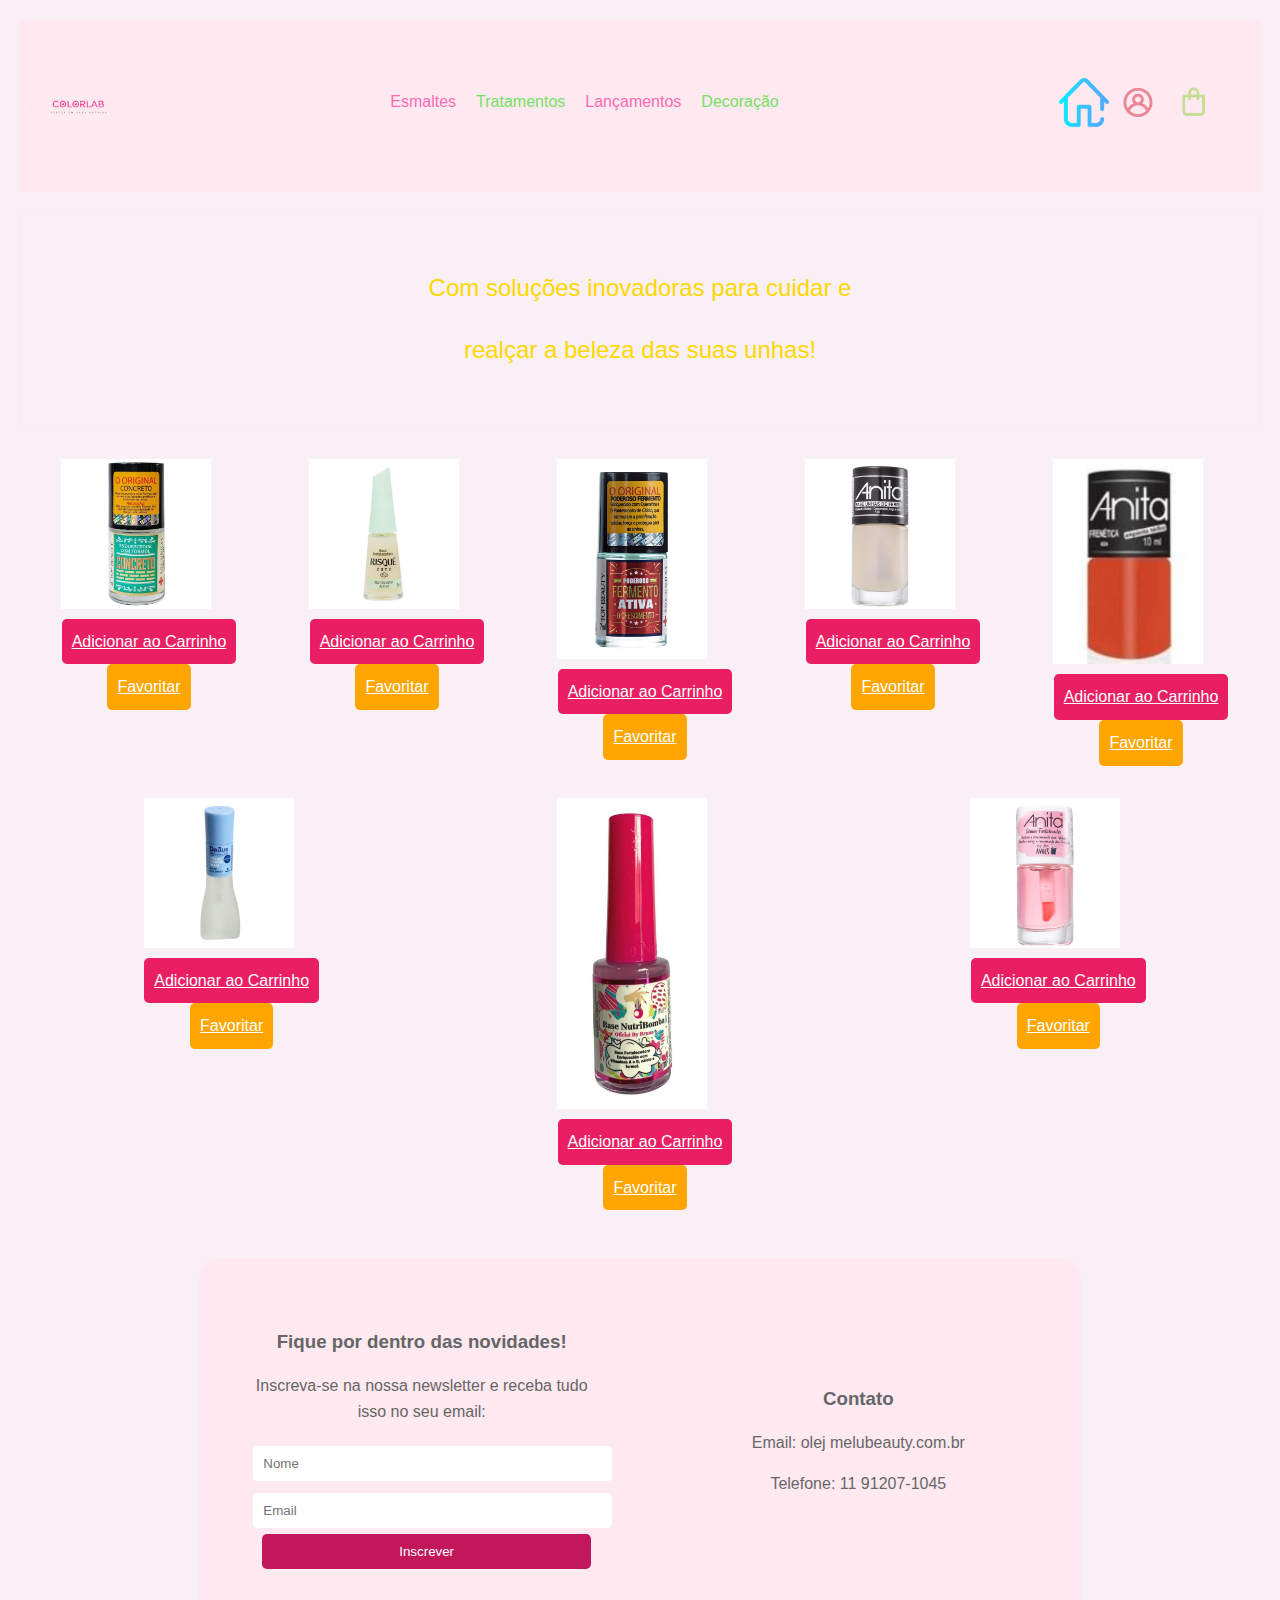
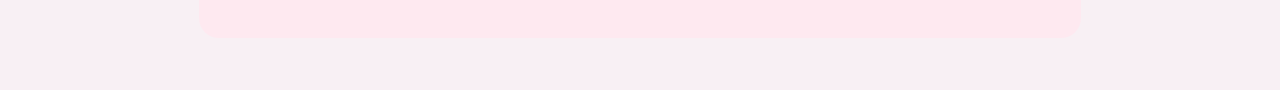
<file: Base.html>
<!DOCTYPE html>
<html lang="pt-BR">
<head>
    <meta charset="UTF-8">
    <meta name="viewport" content="width=device-width, initial-scale=1.0">
    <title>Site da Melu</title>
    <link rel="stylesheet" href="CSS/Style.css">
</head>
<body>

    <header>
        <img src="IMG/SPRINT_2__5_-removebg-preview.png" alt="Logo da Melu" class="logo">
        <nav>
            <ul>
                <li><a href="Esmaltes.html" class="pink">Esmaltes</a></li>
                <li><a href="Tratamentos.html" class="green">Tratamentos</a></li>
                <li><a href="#lançamentos" class="pink">Lançamentos</a></li>
                <li><a href="#decoracao" class="green">Decoração</a></li>
            </ul>
        </nav>
        <section class="icons">
            <a href="Index.html"><img src="IMG/home.png" alt="Página Principal" class="icon"></a>
            <a href="Index.html"><img src="IMG/Captura_de_tela_2024-10-23_104211-removebg-preview.png" alt="Página Principal" class="icon"></a>
            <a href="#cadastro"><img src="IMG/Captura_de_tela_2024-10-23_104217-removebg-preview.png" alt="Cadastro" class="icon"></a>
        </section>
    </header>

     <section class="slogan">
     <p class="frase">Com soluções inovadoras para cuidar e </p>
      <p class="frase"> realçar a beleza das suas unhas! </p>
    </section>

        <ul class="lançamentos-list">
            <li class="lançamento">
                <img src="IMG/Base/BaseFort01.jpg" alt="Lançamento 1" class="imagem-lancamento">
                <a href="Carrinho.html"class="botao adicionar">Adicionar ao Carrinho</button>
                <a href="Favoritar.html" class="botao favoritar">Favoritar</a>
            </li>
            <li class="lançamento">
                <img src="IMG/Base/BaseFort02.jpg" alt="Lançamento 2" class="imagem-lancamento">
                <a href="Carrinho.html"class="botao adicionar">Adicionar ao Carrinho</button>
                <a href="Favoritar.html" class="botao favoritar">Favoritar</a>
            </li>
            <li class="lançamento">
                <img src="IMG/Base/BaseFort03.jpg" alt="Lançamento 2" class="imagem-lancamento">
                <a href="Carrinho.html"class="botao adicionar">Adicionar ao Carrinho</button>
                <a href="Favoritar.html" class="botao favoritar">Favoritar</a>
            </li>
            <li class="lançamento">
                <img src="IMG/Base/BaseFort04.jpg" alt="Lançamento 2" class="imagem-lancamento">
                <a href="Carrinho.html"class="botao adicionar">Adicionar ao Carrinho</button>
                <a href="Favoritar.html" class="botao favoritar">Favoritar</a>
            </li>
            <li class="lançamento">
                <img src="IMG/Neon]/5.png" alt="Lançamento 2" class="imagem-lancamento">
                <a href="Carrinho.html"class="botao adicionar">Adicionar ao Carrinho</button>
                <a href="Favoritar.html" class="botao favoritar">Favoritar</a>
            </li>
            <li class="lançamento">
                <img src="IMG/Base/BaseFort06.jpg" alt="Lançamento 2" class="imagem-lancamento">
                <a href="Carrinho.html"class="botao adicionar">Adicionar ao Carrinho</button>
                <a href="Favoritar.html" class="botao favoritar">Favoritar</a>
            </li>
            <li class="lançamento">
                <img src="IMG/Base/BaseFort07.jpg" alt="Lançamento 2" class="imagem-lancamento">
                <a href="Carrinho.html"class="botao adicionar">Adicionar ao Carrinho</button>
                <a href="Favoritar.html" class="botao favoritar">Favoritar</a>
            </li>
            <li class="lançamento">
                <img src="IMG/Base/BaseFort08.jpg" alt="Lançamento 2" class="imagem-lancamento">
                <a href="Carrinho.html"class="botao adicionar">Adicionar ao Carrinho</button>
                <a href="Favoritar.html" class="botao favoritar">Favoritar</a>
            </li>
    </section>

           <footer class="footer">
            <section class="newsletter">
                <h3>Fique por dentro das novidades!</h3>
                <p>Inscreva-se na nossa newsletter e receba tudo isso no seu email:</p>
                <article class="input-group">
                    <input type="text" placeholder="Nome" required>
                    <input type="email" placeholder="Email" required>
                    <button type="submit" class="botao">Inscrever</button>
                </article>
            </section>
        
            <section class="contato">
                <h3>Contato</h3>
                <p>Email: olej melubeauty.com.br</p>
                <p>Telefone: 11 91207-1045</p>
            </section>
        </footer>
</file>
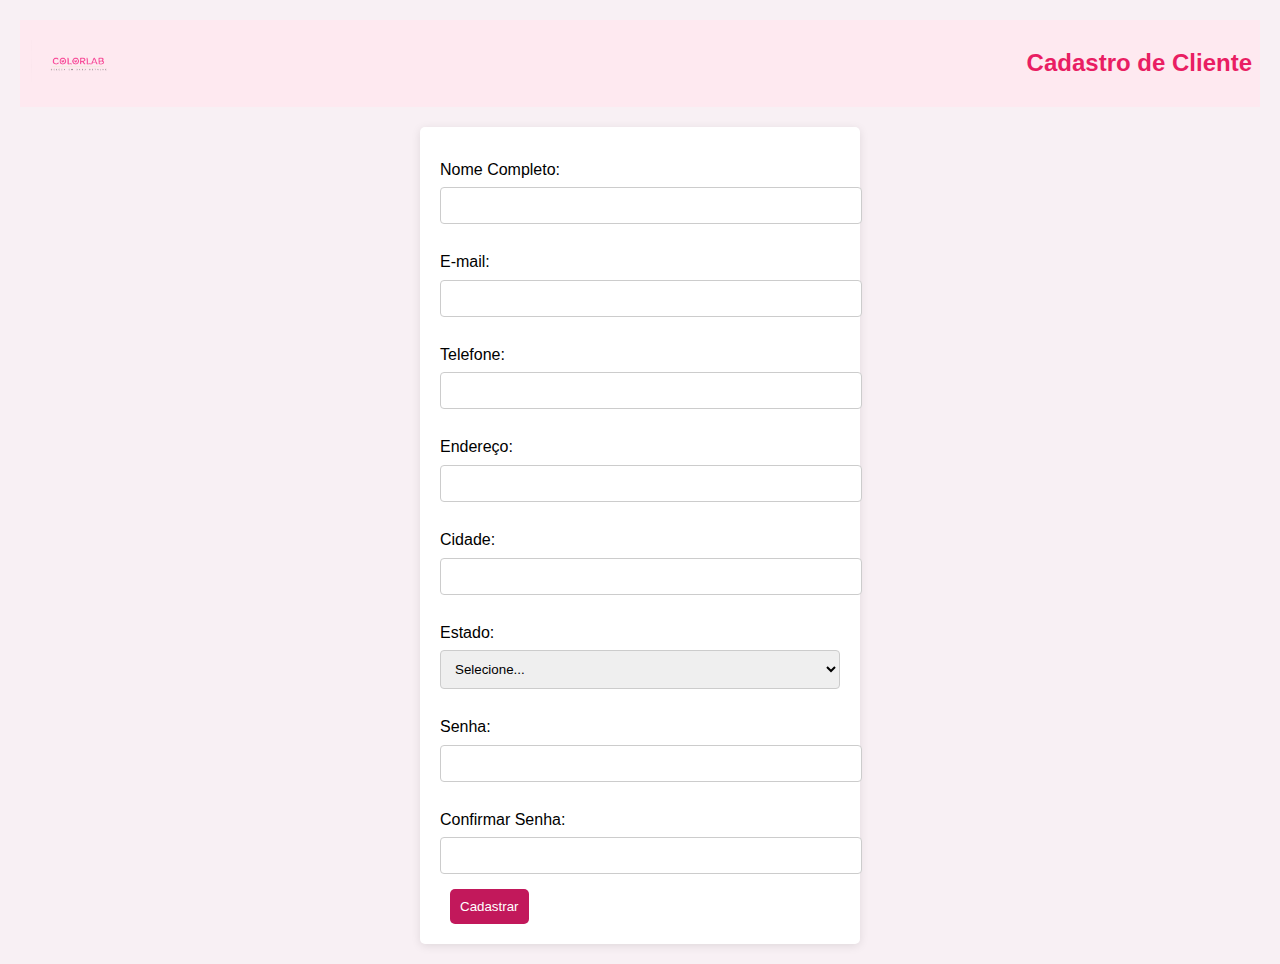
<file: Cadastro.html>
<!DOCTYPE html>
<html lang="pt-BR">
<head>
    <meta charset="UTF-8">
    <meta name="viewport" content="width=device-width, initial-scale=1.0">
    <title>Cadastro de Cliente - Loja de Esmaltes</title>
    <link rel="stylesheet" href="CSS/Style.css">
</head>
<body>

    <header>
        <img src="IMG/SPRINT_2__5_-removebg-preview.png" alt="Logo da Melu" class="logo">
        <h1>Cadastro de Cliente</h1>
    </header>

    <main>
        <form class="cadastro-form" action="Index.html" method="POST">
    <label for="nome">Nome Completo:</label>
    <input type="text" id="nome" name="nome" required>

    <label for="email">E-mail:</label>
    <input type="email" id="email" name="email" required>

    <label for="telefone">Telefone:</label>
    <input type="tel" id="telefone" name="telefone" required>

    <label for="endereco">Endereço:</label>
    <input type="text" id="endereco" name="endereco" required>

    <label for="cidade">Cidade:</label>
    <input type="text" id="cidade" name="cidade" required>

    <label for="estado">Estado:</label>
    <select id="estado" name="estado" required>
        <option value="">Selecione...</option>
        <option value="SP">São Paulo</option>
        <option value="RJ">Rio de Janeiro</option>
        <option value="MG">Minas Gerais</option>
        <option value="RS">Rio Grande do Sul</option>
        <!-- Adicione outros estados conforme necessário -->
    </select>

    <label for="senha">Senha:</label>
    <input type="password" id="senha" name="senha" required>

    <label for="confirmar-senha">Confirmar Senha:</label>
    <input type="password" id="confirmar-senha" name="confirmar-senha" required>

    <button type="submit" class="botao">Cadastrar</button>
</form>
</file>
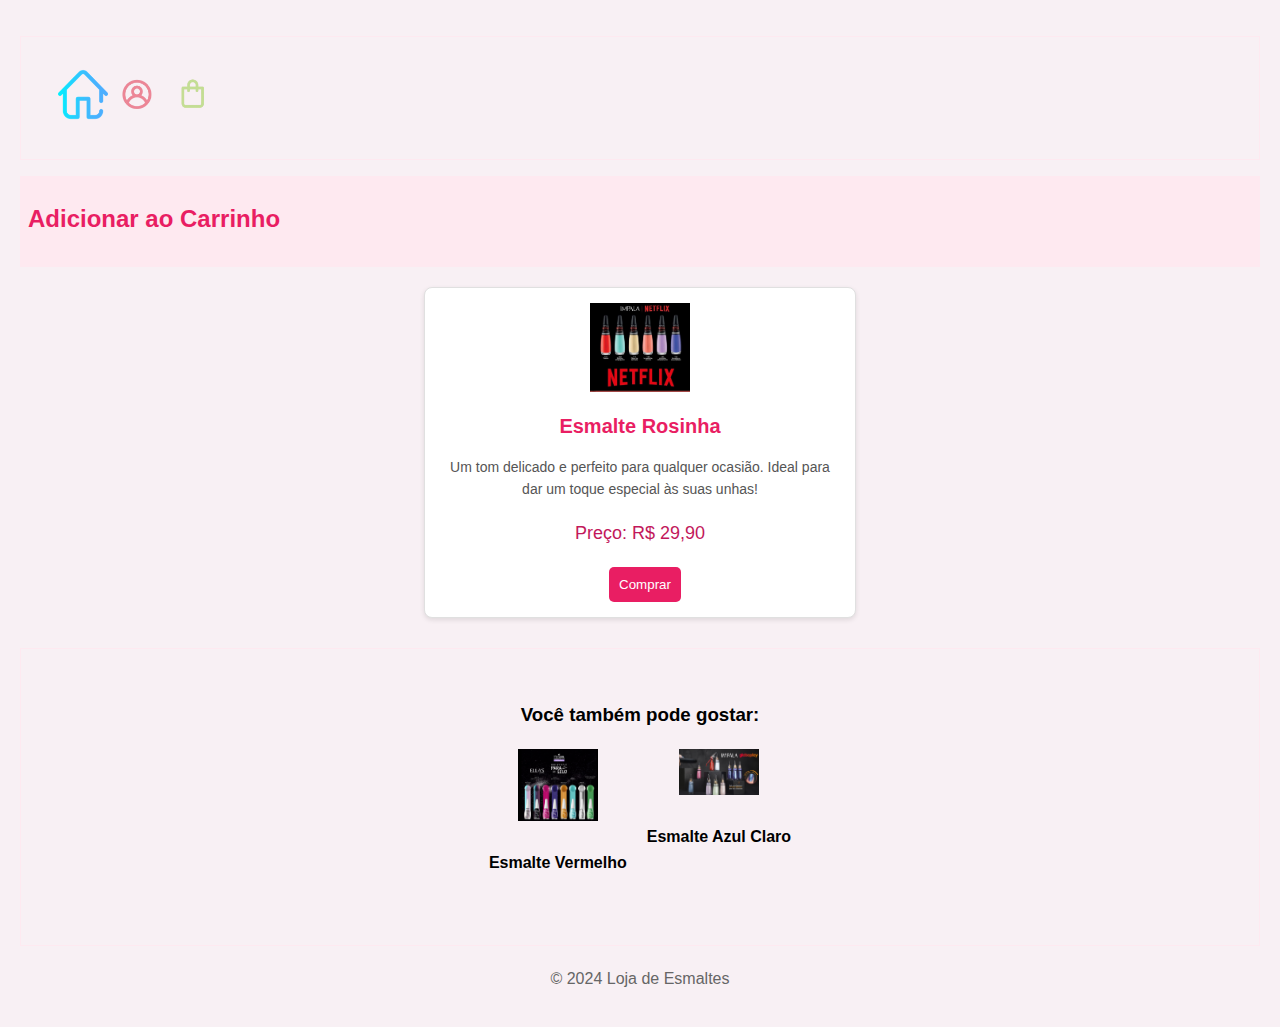
<file: Carrinho.html>
<!DOCTYPE html>
<html lang="pt-BR">
<head>
    <meta charset="UTF-8">
    <meta name="viewport" content="width=device-width, initial-scale=1.0">
    <title>Adicionar ao Carrinho - Loja de Esmaltes</title>
    <link rel="stylesheet" href="CSS/Style.css">
</head>
<body>
    <section class="icons">
        <a href="Index.html"><img src="IMG/home.png" alt="Página Principal" class="icon"></a>
        <a href="Index.html"><img src="IMG/Captura_de_tela_2024-10-23_104211-removebg-preview.png" alt="Página Principal" class="icon"></a>
        <a href="#cadastro"><img src="IMG/Captura_de_tela_2024-10-23_104217-removebg-preview.png" alt="Cadastro" class="icon"></a>
    </section>

    <header>
        <h1 class="titulo">Adicionar ao Carrinho</h1>
    </header>

    <main>
        <section class="produto">
            <img src="IMG/lançamento/1.png" alt="Esmalte" class="imagem-produto">
            <h2 class="nome-produto">Esmalte Rosinha</h2>
            <p class="descricao">Um tom delicado e perfeito para qualquer ocasião. Ideal para dar um toque especial às suas unhas!</p>
            <p class="preco">Preço: R$ 29,90</p>
            <button class="botao adicionar">Comprar</button>
        </section>

        <section class="sugestoes">
            <h3>Você também pode gostar:</h3>
            <ul class="lista-sugestoes">
                <li class="sugestao">
                    <img src="IMG/lançamento/2.png" alt="Esmalte Favorito" class="imagem-sugestao">
                    <h4>Esmalte Vermelho</h4>
                </li>
                <li class="sugestao">
                    <img src="IMG/lançamento/3.png" alt="Esmalte Favorito" class="imagem-sugestao">
                    <h4>Esmalte Azul Claro</h4>
                </li>
            </ul>
        </section>
    </main>

    <footer>
        <p>&copy; 2024 Loja de Esmaltes</p>
    </footer>

</body>
</html>
</file>
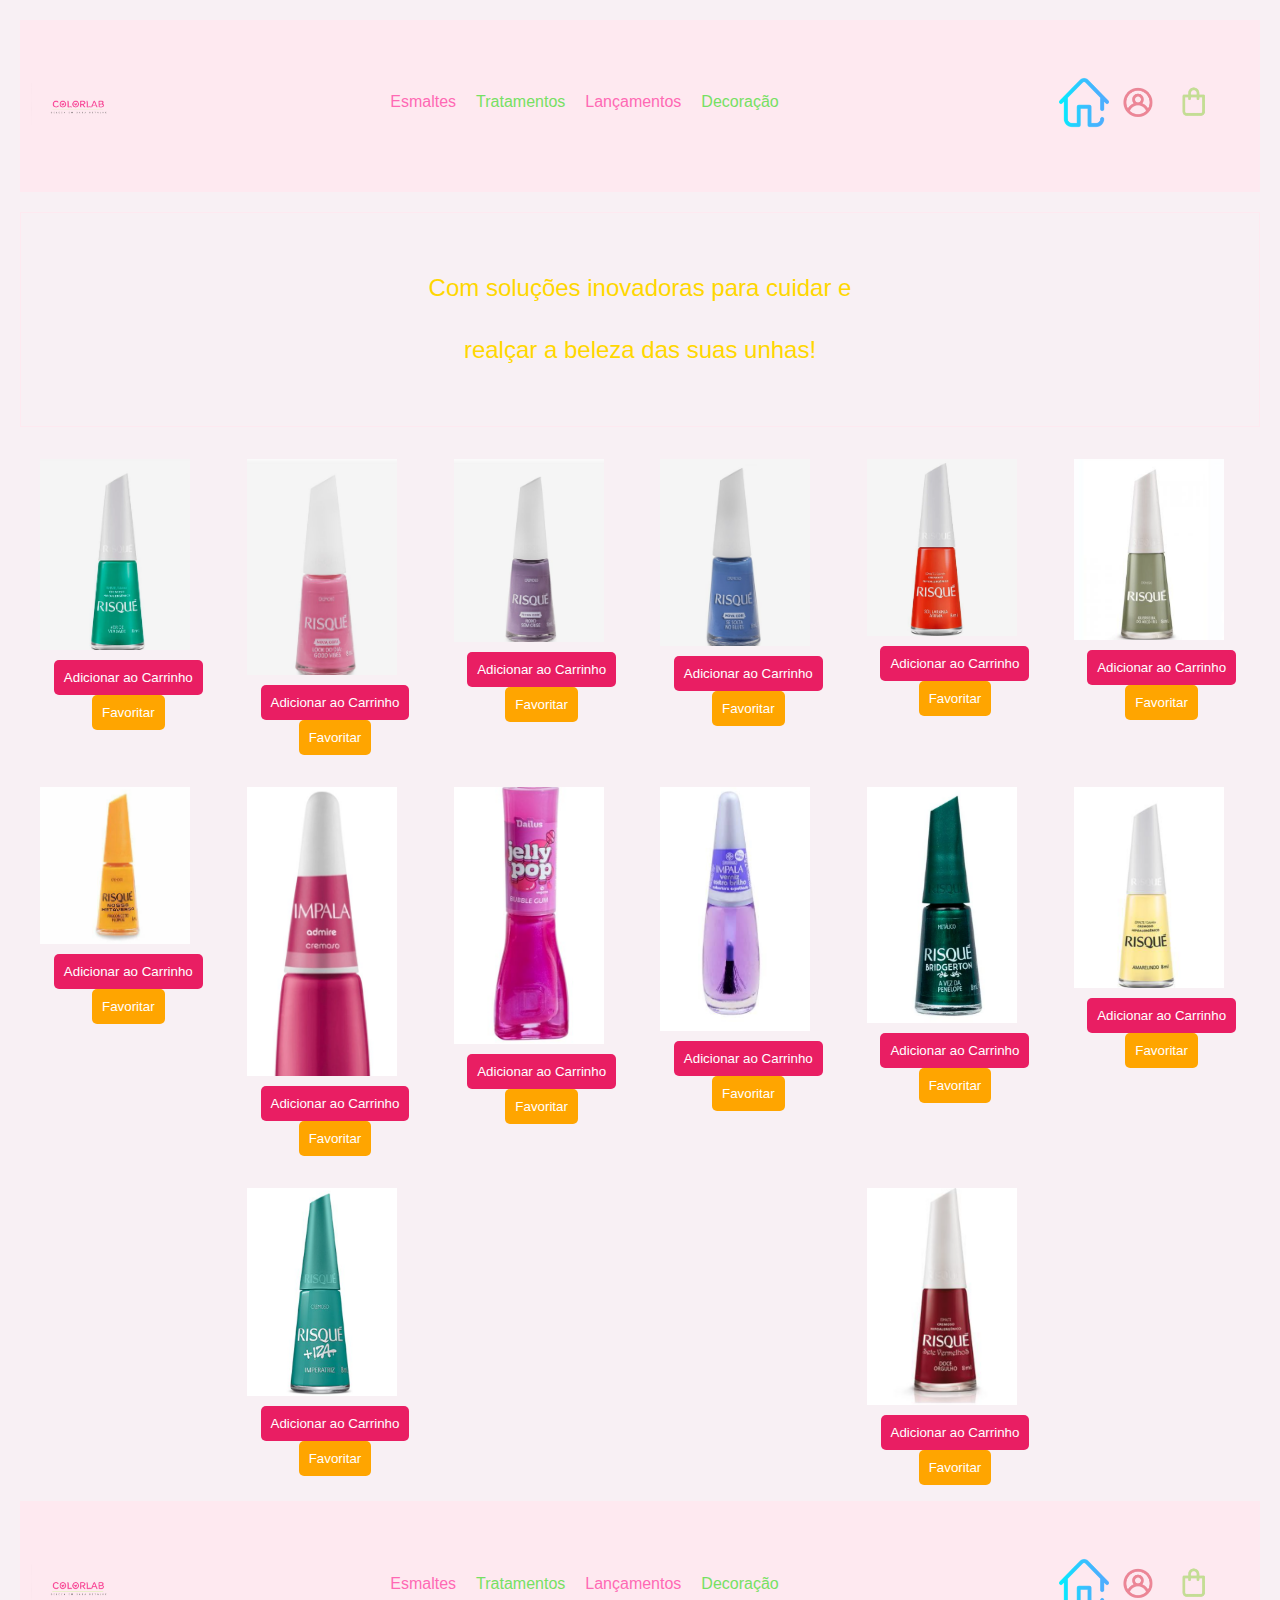
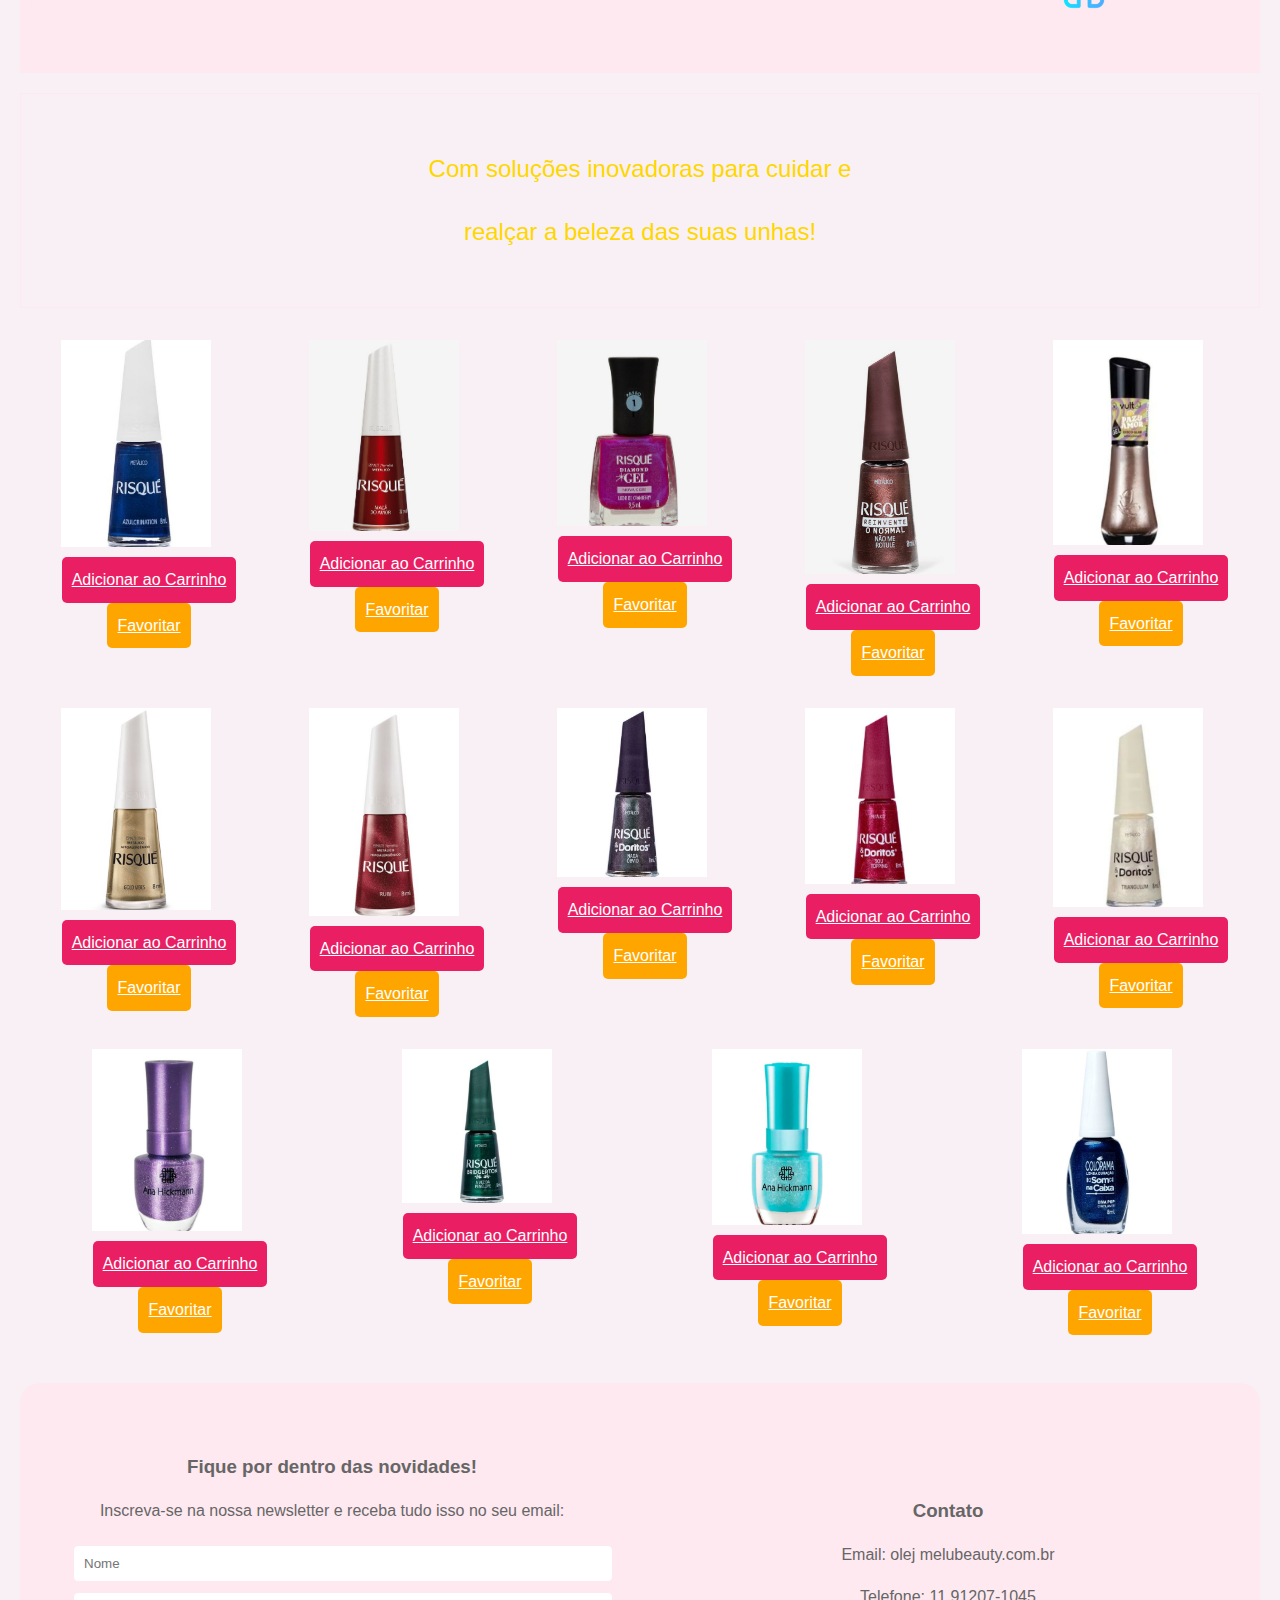
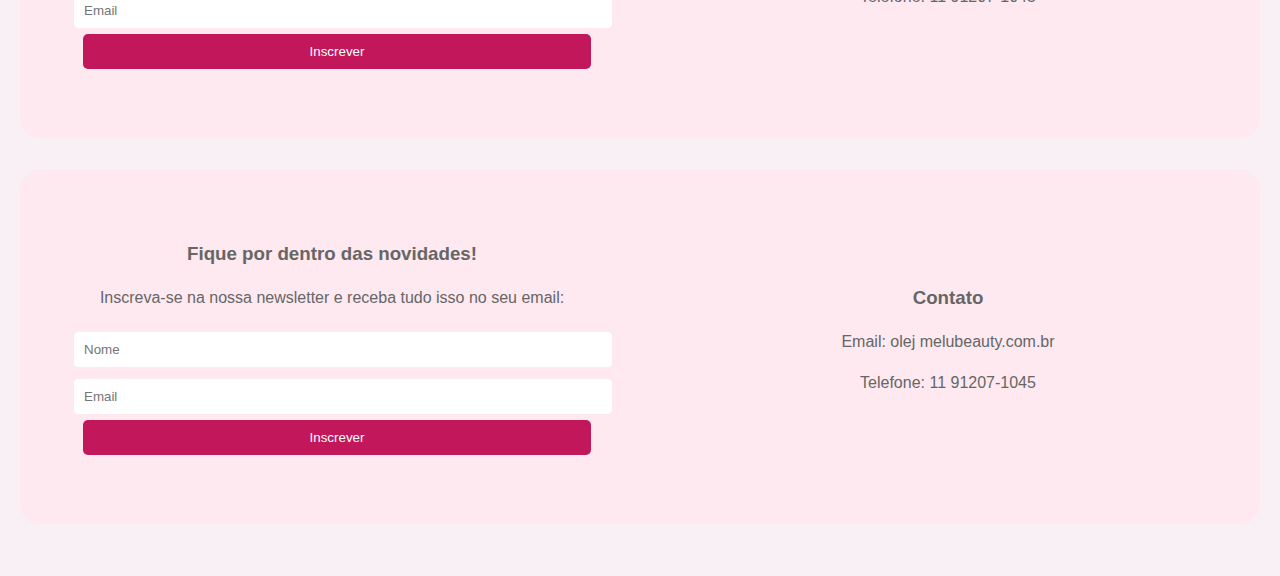
<file: Colorido.html>
<!DOCTYPE html>
<html lang="pt-BR">
<head>
    <meta charset="UTF-8">
    <meta name="viewport" content="width=device-width, initial-scale=1.0">
    <title>Site da Melu</title>
    <link rel="stylesheet" href="CSS/Style.css">
</head>
<body>

    <header>
        <img src="IMG/SPRINT_2__5_-removebg-preview.png" alt="Logo da Melu" class="logo">
        <nav>
            <ul>
                <li><a href="Esmaltes.html" class="pink">Esmaltes</a></li>
                <li><a href="Tratamentos.html" class="green">Tratamentos</a></li>
                <li><a href="#lançamentos" class="pink">Lançamentos</a></li>
                <li><a href="#decoracao" class="green">Decoração</a></li>
            </ul>
        </nav>
        <section class="icons">
            <a href="Index.html"><img src="IMG/home.png" alt="Página Principal" class="icon"></a>
            <a href="Index.html"><img src="IMG/Captura_de_tela_2024-10-23_104211-removebg-preview.png" alt="Página Principal" class="icon"></a>
            <a href="#cadastro"><img src="IMG/Captura_de_tela_2024-10-23_104217-removebg-preview.png" alt="Cadastro" class="icon"></a>
        </section>
    </header>

     <section class="slogan">
     <p class="frase">Com soluções inovadoras para cuidar e </p>
      <p class="frase"> realçar a beleza das suas unhas! </p>
    </section>

        <ul class="lançamentos-list">
            <li class="lançamento">
                <img src="IMG/Colorido/1.png" alt="Lançamento 1" class="imagem-lancamento">
                <button class="botao adicionar">Adicionar ao Carrinho</button>
                <button class="botao favoritar">Favoritar</button>
            </li>
            <li class="lançamento">
                <img src="IMG/Colorido/2.png" alt="Lançamento 2" class="imagem-lancamento">
                <button class="botao adicionar">Adicionar ao Carrinho</button>
                <button class="botao favoritar">Favoritar</button>
            </li>
            <li class="lançamento">
                <img src="IMG/Colorido/3.png" alt="Lançamento 2" class="imagem-lancamento">
                <button class="botao adicionar">Adicionar ao Carrinho</button>
                <button class="botao favoritar">Favoritar</button>
            </li>
            <li class="lançamento">
                <img src="IMG/Colorido/4.png" alt="Lançamento 2" class="imagem-lancamento">
                <button class="botao adicionar">Adicionar ao Carrinho</button>
                <button class="botao favoritar">Favoritar</button>
            </li>
            <li class="lançamento">
                <img src="IMG/Colorido/5.png" alt="Lançamento 2" class="imagem-lancamento">
                <button class="botao adicionar">Adicionar ao Carrinho</button>
                <button class="botao favoritar">Favoritar</button>
            </li>
            <li class="lançamento">
                <img src="IMG/Colorido/6.png" alt="Lançamento 2" class="imagem-lancamento">
                <button class="botao adicionar">Adicionar ao Carrinho</button>
                <button class="botao favoritar">Favoritar</button>
            </li>
            <li class="lançamento">
                <img src="IMG/Colorido/7.png" alt="Lançamento 2" class="imagem-lancamento">
                <button class="botao adicionar">Adicionar ao Carrinho</button>
                <button class="botao favoritar">Favoritar</button>
            </li>
            <li class="lançamento">
                <img src="IMG/Colorido/8.png" alt="Lançamento 2" class="imagem-lancamento">
                <button class="botao adicionar">Adicionar ao Carrinho</button>
                <button class="botao favoritar">Favoritar</button>
            </li>
            <li class="lançamento">
                <img src="IMG/Colorido/9.png" alt="Lançamento 2" class="imagem-lancamento">
                <button class="botao adicionar">Adicionar ao Carrinho</button>
                <button class="botao favoritar">Favoritar</button>
            </li>
            <li class="lançamento">
                <img src="IMG/Colorido/10.png" alt="Lançamento 2" class="imagem-lancamento">
                <button class="botao adicionar">Adicionar ao Carrinho</button>
                <button class="botao favoritar">Favoritar</button>
            </li>
            <li class="lançamento">
                <img src="IMG/Colorido/11.png" alt="Lançamento 2" class="imagem-lancamento">
                <button class="botao adicionar">Adicionar ao Carrinho</button>
                <button class="botao favoritar">Favoritar</button>
            </li>
            <li class="lançamento">
                <img src="IMG/Colorido/12.png" alt="Lançamento 2" class="imagem-lancamento">
                <button class="botao adicionar">Adicionar ao Carrinho</button>
                <button class="botao favoritar">Favoritar</button>
            </li>
            <li class="lançamento">
                <img src="IMG/Colorido/13.png" alt="Lançamento 2" class="imagem-lancamento">
                <button class="botao adicionar">Adicionar ao Carrinho</button>
                <button class="botao favoritar">Favoritar</button>
            </li>
            <li class="lançamento">
                <img src="IMG/Colorido/14.png" alt="Lançamento 2" class="imagem-lancamento">
                <button class="botao adicionar">Adicionar ao Carrinho</button>
                <button class="botao favoritar">Favoritar</button>
            </li>
        </ul>
    </section>
        </ul><!DOCTYPE html>
<html lang="pt-BR">
<head>
    <meta charset="UTF-8">
    <meta name="viewport" content="width=device-width, initial-scale=1.0">
    <title>Site da Melu</title>
    <link rel="stylesheet" href="CSS/Style.css">
</head>
<body>

    <header>
        <img src="IMG/SPRINT_2__5_-removebg-preview.png" alt="Logo da Melu" class="logo">
        <nav>
            <ul>
                <li><a href="Esmaltes.html" class="pink">Esmaltes</a></li>
                <li><a href="Tratamentos.html" class="green">Tratamentos</a></li>
                <li><a href="#lançamentos" class="pink">Lançamentos</a></li>
                <li><a href="#decoracao" class="green">Decoração</a></li>
            </ul>
        </nav>
        <section class="icons">
            <a href="Index.html"><img src="IMG/home.png" alt="Página Principal" class="icon"></a>
            <a href="Index.html"><img src="IMG/Captura_de_tela_2024-10-23_104211-removebg-preview.png" alt="Página Principal" class="icon"></a>
            <a href="#cadastro"><img src="IMG/Captura_de_tela_2024-10-23_104217-removebg-preview.png" alt="Cadastro" class="icon"></a>
        </section>
    </header>

     <section class="slogan">
     <p class="frase">Com soluções inovadoras para cuidar e </p>
      <p class="frase"> realçar a beleza das suas unhas! </p>
    </section>

        <ul class="lançamentos-list">
            <li class="lançamento">
                <img src="IMG/EsmalteMetalico/1.png" alt="Lançamento 1" class="imagem-lancamento">
                <a href="Carrinho.html"class="botao adicionar">Adicionar ao Carrinho</button>
                <a href="Favoritar.html" class="botao favoritar">Favoritar</a>
            </li>
            <li class="lançamento">
                <img src="IMG/EsmalteMetalico/2.png" alt="Lançamento 2" class="imagem-lancamento">
                <a href="Carrinho.html"class="botao adicionar">Adicionar ao Carrinho</button>
                <a href="Favoritar.html" class="botao favoritar">Favoritar</a>
            </li>
            <li class="lançamento">
                <img src="IMG/EsmalteMetalico/3.png" alt="Lançamento 2" class="imagem-lancamento">
                <a href="Carrinho.html"class="botao adicionar">Adicionar ao Carrinho</button>
                <a href="Favoritar.html" class="botao favoritar">Favoritar</a>
            </li>
            <li class="lançamento">
                <img src="IMG/EsmalteMetalico/4.png" alt="Lançamento 2" class="imagem-lancamento">
                <a href="Carrinho.html"class="botao adicionar">Adicionar ao Carrinho</button>
                <a href="Favoritar.html" class="botao favoritar">Favoritar</a>
            </li>
            <li class="lançamento">
                <img src="IMG/EsmalteMetalico/5.png" alt="Lançamento 2" class="imagem-lancamento">
                <a href="Carrinho.html"class="botao adicionar">Adicionar ao Carrinho</button>
                <a href="Favoritar.html" class="botao favoritar">Favoritar</a>
            </li>
            <li class="lançamento">
                <img src="IMG/EsmalteMetalico/6.png" alt="Lançamento 2" class="imagem-lancamento">
                <a href="Carrinho.html"class="botao adicionar">Adicionar ao Carrinho</button>
                <a href="Favoritar.html" class="botao favoritar">Favoritar</a>
            </li>
            <li class="lançamento">
                <img src="IMG/EsmalteMetalico/7.png" alt="Lançamento 2" class="imagem-lancamento">
                <a href="Carrinho.html"class="botao adicionar">Adicionar ao Carrinho</button>
                <a href="Favoritar.html" class="botao favoritar">Favoritar</a>
            </li>
            <li class="lançamento">
                <img src="IMG/EsmalteMetalico/8.png" alt="Lançamento 2" class="imagem-lancamento">
                <a href="Carrinho.html"class="botao adicionar">Adicionar ao Carrinho</button>
                <a href="Favoritar.html" class="botao favoritar">Favoritar</a>
            </li>
            <li class="lançamento">
                <img src="IMG/EsmalteMetalico/9.png" alt="Lançamento 2" class="imagem-lancamento">
                <a href="Carrinho.html"class="botao adicionar">Adicionar ao Carrinho</button>
                <a href="Favoritar.html" class="botao favoritar">Favoritar</a>
            </li>
            <li class="lançamento">
                <img src="IMG/EsmalteMetalico/10.png" alt="Lançamento 2" class="imagem-lancamento">
                <a href="Carrinho.html"class="botao adicionar">Adicionar ao Carrinho</button>
                <a href="Favoritar.html" class="botao favoritar">Favoritar</a>
            </li>
            <li class="lançamento">
                <img src="IMG/EsmalteMetalico/11.png" alt="Lançamento 2" class="imagem-lancamento">
                <a href="Carrinho.html"class="botao adicionar">Adicionar ao Carrinho</button>
                <a href="Favoritar.html" class="botao favoritar">Favoritar</a>
            </li>
            <li class="lançamento">
                <img src="IMG/EsmalteMetalico/13.png" alt="Lançamento 2" class="imagem-lancamento">
                <a href="Carrinho.html"class="botao adicionar">Adicionar ao Carrinho</button>
                <a href="Favoritar.html" class="botao favoritar">Favoritar</a>
            </li>
            <li class="lançamento">
                <img src="IMG/EsmalteMetalico/12.png" alt="Lançamento 2" class="imagem-lancamento">
                <a href="Carrinho.html"class="botao adicionar">Adicionar ao Carrinho</button>
                <a href="Favoritar.html" class="botao favoritar">Favoritar</a>
            </li>
            <li class="lançamento">
                <img src="IMG/EsmalteMetalico/Captura de tela 2024-10-25 135430.png" alt="Lançamento 2" class="imagem-lancamento">
                <a href="Carrinho.html"class="botao adicionar">Adicionar ao Carrinho</button>
                <a href="Favoritar.html" class="botao favoritar">Favoritar</a>
            </li>
        </ul>
    </section>
        </ul>
    </section>

           <footer class="footer">
            <section class="newsletter">
                <h3>Fique por dentro das novidades!</h3>
                <p>Inscreva-se na nossa newsletter e receba tudo isso no seu email:</p>
                <article class="input-group">
                    <input type="text" placeholder="Nome" required>
                    <input type="email" placeholder="Email" required>
                    <button type="submit" class="botao">Inscrever</button>
                </article>
            </section>
        
            <section class="contato">
                <h3>Contato</h3>
                <p>Email: olej melubeauty.com.br</p>
                <p>Telefone: 11 91207-1045</p>
            </section>
        </footer>
        

    </section>

           <footer class="footer">
            <section class="newsletter">
                <h3>Fique por dentro das novidades!</h3>
                <p>Inscreva-se na nossa newsletter e receba tudo isso no seu email:</p>
                <article class="input-group">
                    <input type="text" placeholder="Nome" required>
                    <input type="email" placeholder="Email" required>
                    <button type="submit" class="botao">Inscrever</button>
                </article>
            </section>
        
            <section class="contato">
                <h3>Contato</h3>
                <p>Email: olej melubeauty.com.br</p>
                <p>Telefone: 11 91207-1045</p>
            </section>
        </footer>
</file>
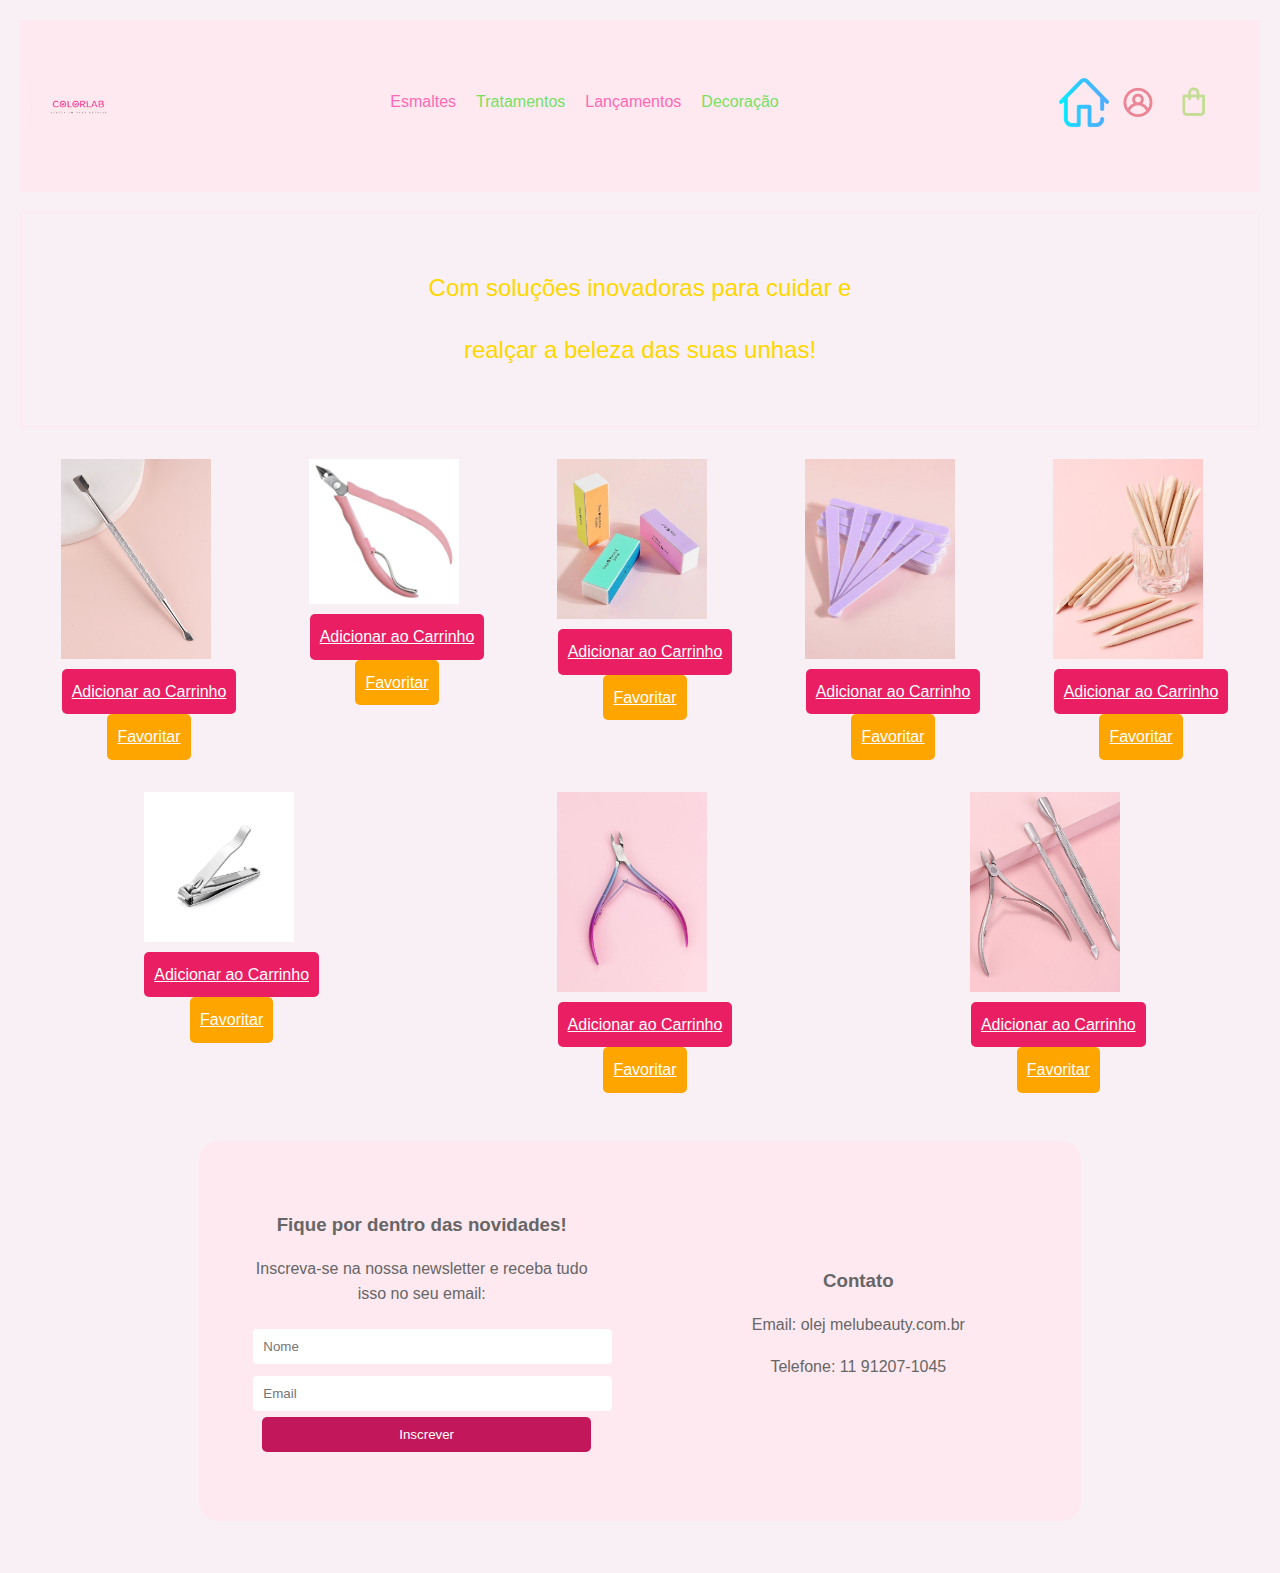
<file: Cuticula.html>
<!DOCTYPE html>
<html lang="pt-BR">
<head>
    <meta charset="UTF-8">
    <meta name="viewport" content="width=device-width, initial-scale=1.0">
    <title>Site da Melu</title>
    <link rel="stylesheet" href="CSS/Style.css">
</head>
<body>

    <header>
        <img src="IMG/SPRINT_2__5_-removebg-preview.png" alt="Logo da Melu" class="logo">
        <nav>
            <ul>
                <li><a href="Esmaltes.html" class="pink">Esmaltes</a></li>
                <li><a href="Tratamentos.html" class="green">Tratamentos</a></li>
                <li><a href="#lançamentos" class="pink">Lançamentos</a></li>
                <li><a href="#decoracao" class="green">Decoração</a></li>
            </ul>
        </nav>
        <section class="icons">
            <a href="Index.html"><img src="IMG/home.png" alt="Página Principal" class="icon"></a>
            <a href="Index.html"><img src="IMG/Captura_de_tela_2024-10-23_104211-removebg-preview.png" alt="Página Principal" class="icon"></a>
            <a href="#cadastro"><img src="IMG/Captura_de_tela_2024-10-23_104217-removebg-preview.png" alt="Cadastro" class="icon"></a>
        </section>
    </header>

     <section class="slogan">
     <p class="frase">Com soluções inovadoras para cuidar e </p>
      <p class="frase"> realçar a beleza das suas unhas! </p>
    </section>

        <ul class="lançamentos-list">
            <li class="lançamento">
                <img src="IMG/Cuticula/imagem1.jpg" alt="Lançamento 1" class="imagem-lancamento">
                <a href="Carrinho.html"class="botao adicionar">Adicionar ao Carrinho</button>
                <a href="Favoritar.html" class="botao favoritar">Favoritar</a>
            </li>
            <li class="lançamento">
                <img src="IMG/Cuticula/imagem2.jpg" alt="Lançamento 2" class="imagem-lancamento">
                <a href="Carrinho.html"class="botao adicionar">Adicionar ao Carrinho</button>
                <a href="Favoritar.html" class="botao favoritar">Favoritar</a>
            </li>
            <li class="lançamento">
                <img src="IMG/Cuticula/imagem3.jpg" alt="Lançamento 2" class="imagem-lancamento">
                <a href="Carrinho.html"class="botao adicionar">Adicionar ao Carrinho</button>
                <a href="Favoritar.html" class="botao favoritar">Favoritar</a>
            </li>
            <li class="lançamento">
                <img src="IMG/Cuticula/imagem4.jpg" alt="Lançamento 2" class="imagem-lancamento">
                <a href="Carrinho.html"class="botao adicionar">Adicionar ao Carrinho</button>
                <a href="Favoritar.html" class="botao favoritar">Favoritar</a>
            </li>
            <li class="lançamento">
                <img src="IMG/Cuticula/imagem5.jpg" alt="Lançamento 2" class="imagem-lancamento">
                <a href="Carrinho.html"class="botao adicionar">Adicionar ao Carrinho</button>
                <a href="Favoritar.html" class="botao favoritar">Favoritar</a>
            </li>
            <li class="lançamento">
                <img src="IMG/Cuticula/imagem6.jpg" alt="Lançamento 2" class="imagem-lancamento">
                <a href="Carrinho.html"class="botao adicionar">Adicionar ao Carrinho</button>
                <a href="Favoritar.html" class="botao favoritar">Favoritar</a>
            </li>
            <li class="lançamento">
                <img src="IMG/Cuticula/imagem7.jpg" alt="Lançamento 2" class="imagem-lancamento">
                <a href="Carrinho.html"class="botao adicionar">Adicionar ao Carrinho</button>
                <a href="Favoritar.html" class="botao favoritar">Favoritar</a>
            </li>
            <li class="lançamento">
                <img src="IMG/Cuticula/imagem8.jpg" alt="Lançamento 2" class="imagem-lancamento">
                <a href="Carrinho.html"class="botao adicionar">Adicionar ao Carrinho</button>
                <a href="Favoritar.html" class="botao favoritar">Favoritar</a>
            </li>
    </section>

           <footer class="footer">
            <section class="newsletter">
                <h3>Fique por dentro das novidades!</h3>
                <p>Inscreva-se na nossa newsletter e receba tudo isso no seu email:</p>
                <article class="input-group">
                    <input type="text" placeholder="Nome" required>
                    <input type="email" placeholder="Email" required>
                    <button type="submit" class="botao">Inscrever</button>
                </article>
            </section>
        
            <section class="contato">
                <h3>Contato</h3>
                <p>Email: olej melubeauty.com.br</p>
                <p>Telefone: 11 91207-1045</p>
            </section>
        </footer>
</file>
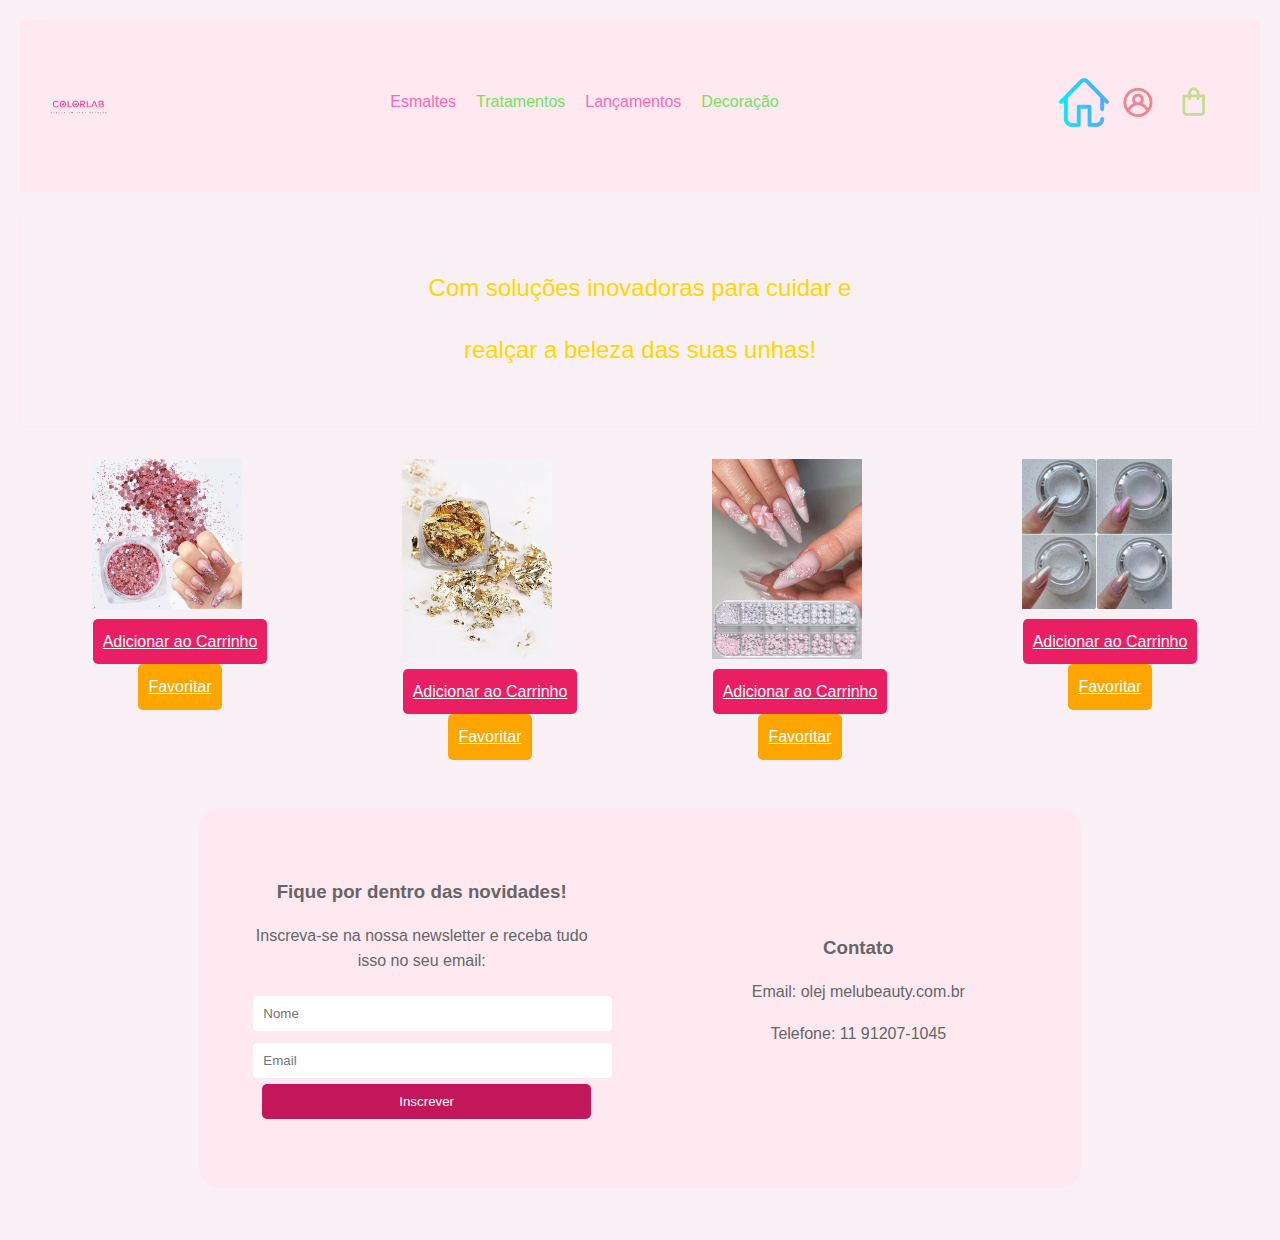
<file: decoração.html>
<!DOCTYPE html>
<html lang="pt-BR">
<head>
    <meta charset="UTF-8">
    <meta name="viewport" content="width=device-width, initial-scale=1.0">
    <title>Site da Melu</title>
    <link rel="stylesheet" href="CSS/Style.css">
</head>
<body>

    <header>
        <img src="IMG/SPRINT_2__5_-removebg-preview.png" alt="Logo da Melu" class="logo">
        <nav>
            <ul>
                <li><a href="Esmaltes.html" class="pink">Esmaltes</a></li>
                <li><a href="Tratamentos.html" class="green">Tratamentos</a></li>
                <li><a href="#lançamentos" class="pink">Lançamentos</a></li>
                <li><a href="#decoracao" class="green">Decoração</a></li>
            </ul>
        </nav>
        <section class="icons">
            <a href="Index.html"><img src="IMG/home.png" alt="Página Principal" class="icon"></a>
            <a href="Index.html"><img src="IMG/Captura_de_tela_2024-10-23_104211-removebg-preview.png" alt="Página Principal" class="icon"></a>
            <a href="#cadastro"><img src="IMG/Captura_de_tela_2024-10-23_104217-removebg-preview.png" alt="Cadastro" class="icon"></a>
        </section>
    </header>

     <section class="slogan">
     <p class="frase">Com soluções inovadoras para cuidar e </p>
      <p class="frase"> realçar a beleza das suas unhas! </p>
    </section>

        <ul class="lançamentos-list">
            <li class="lançamento">
                <img src="IMG/decoração/Decor01.jpg" alt="Lançamento 1" class="imagem-lancamento">
                <a href="Carrinho.html"class="botao adicionar">Adicionar ao Carrinho</button>
                <a href="Favoritar.html" class="botao favoritar">Favoritar</a>
            </li>
            <li class="lançamento">
                <img src="IMG/decoração/Decor02.jpg" alt="Lançamento 2" class="imagem-lancamento">
                <a href="Carrinho.html"class="botao adicionar">Adicionar ao Carrinho</button>
                <a href="Favoritar.html" class="botao favoritar">Favoritar</a>
            </li>
            <li class="lançamento">
                <img src="IMG//decoração/Decor03.jpg" alt="Lançamento 2" class="imagem-lancamento">
                <a href="Carrinho.html"class="botao adicionar">Adicionar ao Carrinho</button>
                <a href="Favoritar.html" class="botao favoritar">Favoritar</a>
            </li>
            <li class="lançamento">
                <img src="IMG/decoração/Deco04.webp" alt="Lançamento 2" class="imagem-lancamento">
                <a href="Carrinho.html"class="botao adicionar">Adicionar ao Carrinho</button>
                <a href="Favoritar.html" class="botao favoritar">Favoritar</a>
            </li>
    </section>

           <footer class="footer">
            <section class="newsletter">
                <h3>Fique por dentro das novidades!</h3>
                <p>Inscreva-se na nossa newsletter e receba tudo isso no seu email:</p>
                <article class="input-group">
                    <input type="text" placeholder="Nome" required>
                    <input type="email" placeholder="Email" required>
                    <button type="submit" class="botao">Inscrever</button>
                </article>
            </section>
        
            <section class="contato">
                <h3>Contato</h3>
                <p>Email: olej melubeauty.com.br</p>
                <p>Telefone: 11 91207-1045</p>
            </section>
        </footer>
</file>
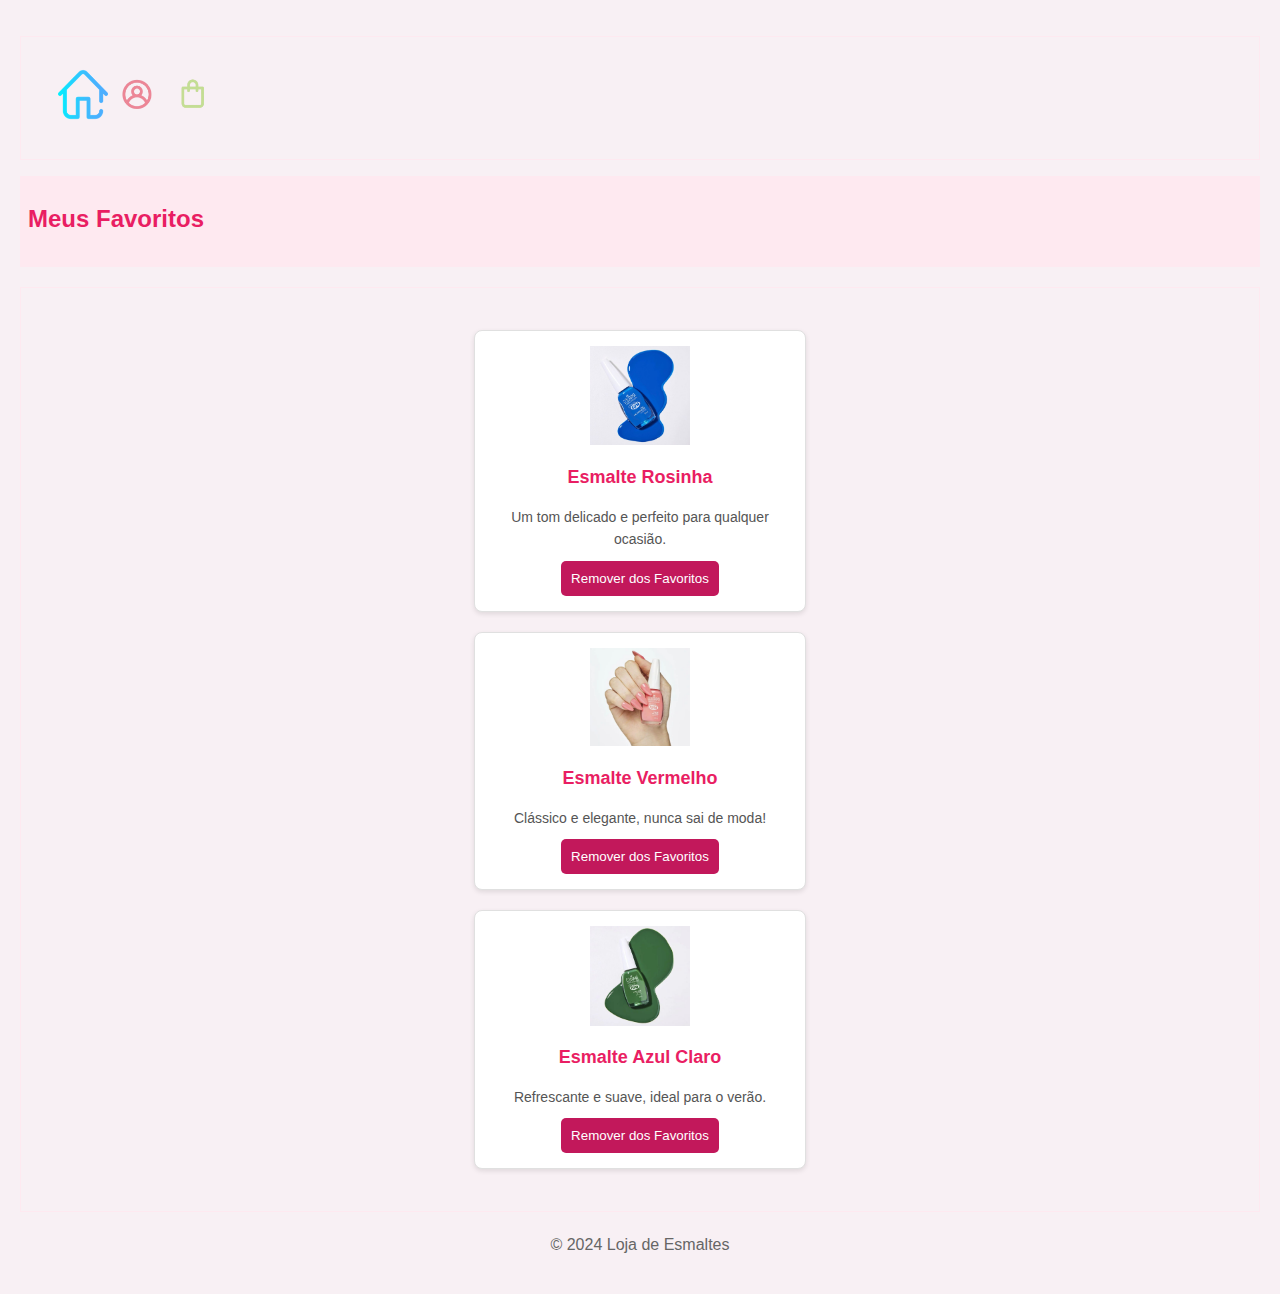
<file: Favoritar.html>
<!DOCTYPE html>
<html lang="pt-BR">
<head>
    <meta charset="UTF-8">
    <meta name="viewport" content="width=device-width, initial-scale=1.0">
    <title>Favoritos - Loja de Esmaltes</title>
    <link rel="stylesheet" href="CSS/Style.css">
</head>
<body>
    <section class="icons">
        <a href="Index.html"><img src="IMG/home.png" alt="Página Principal" class="icon"></a>
        <a href="Index.html"><img src="IMG/Captura_de_tela_2024-10-23_104211-removebg-preview.png" alt="Página Principal" class="icon"></a>
        <a href="#cadastro"><img src="IMG/Captura_de_tela_2024-10-23_104217-removebg-preview.png" alt="Cadastro" class="icon"></a>
    </section>

    <header>
        <h1 class="titulo">Meus Favoritos</h1>
    </header>

    <main>
        <section class="favoritos-list">
            <article class="favorito">
                <img src="IMG/10.png" alt="Esmalte Favorito 1" class="imagem-favorito">
                <h2 class="nome-favorito">Esmalte Rosinha</h2>
                <p class="descricao">Um tom delicado e perfeito para qualquer ocasião.</p>
                <button class="botao-remover">Remover dos Favoritos</button>
            </article>

            <article class="favorito">
                <img src="IMG/11.png" alt="Esmalte Favorito 2" class="imagem-favorito">
                <h2 class="nome-favorito">Esmalte Vermelho</h2>
                <p class="descricao">Clássico e elegante, nunca sai de moda!</p>
                <button class="botao-remover">Remover dos Favoritos</button>
            </article>

            <article class="favorito">
                <img src="IMG/12.png" alt="Esmalte Favorito 3" class="imagem-favorito">
                <h2 class="nome-favorito">Esmalte Azul Claro</h2>
                <p class="descricao">Refrescante e suave, ideal para o verão.</p>
                <button class="botao-remover">Remover dos Favoritos</button>
            </article>
        </section>
    </main>

    <footer>
        <p>&copy; 2024 Loja de Esmaltes</p>
    </footer>

</body>
</html>
</file>
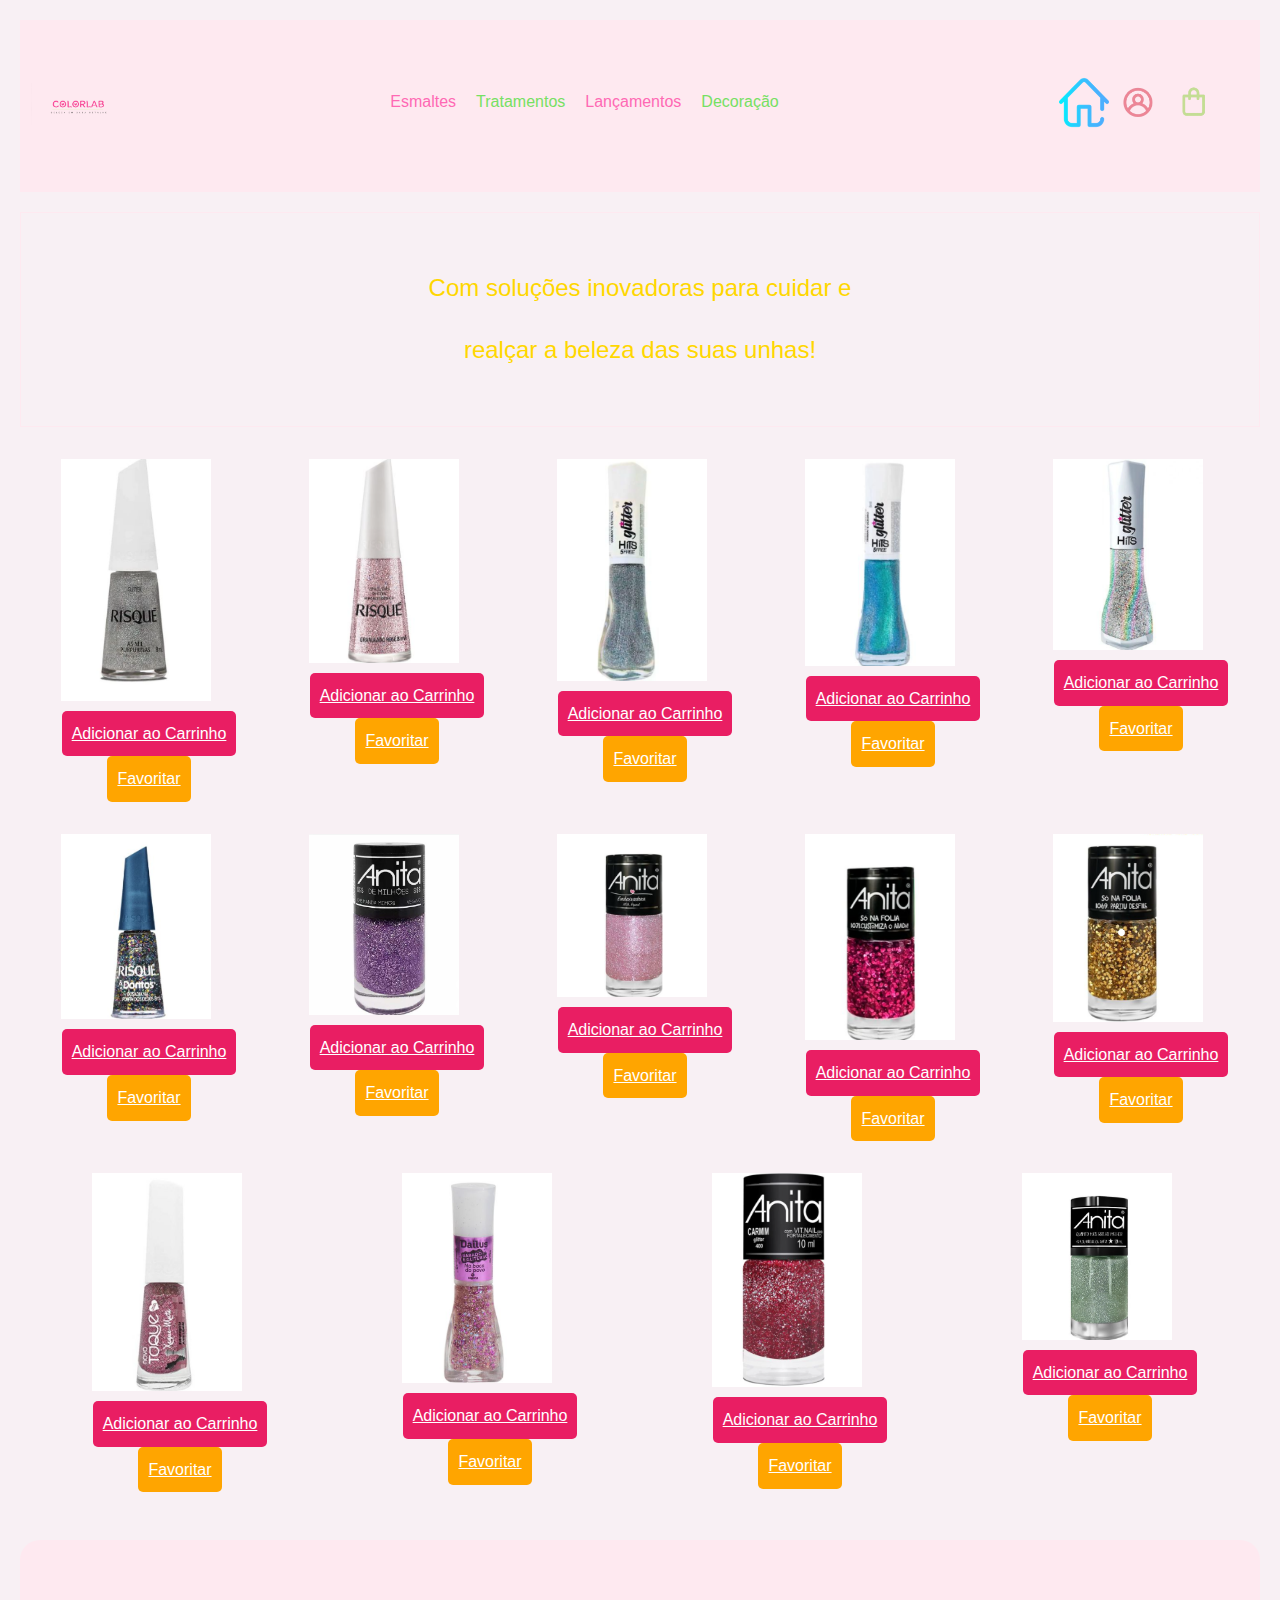
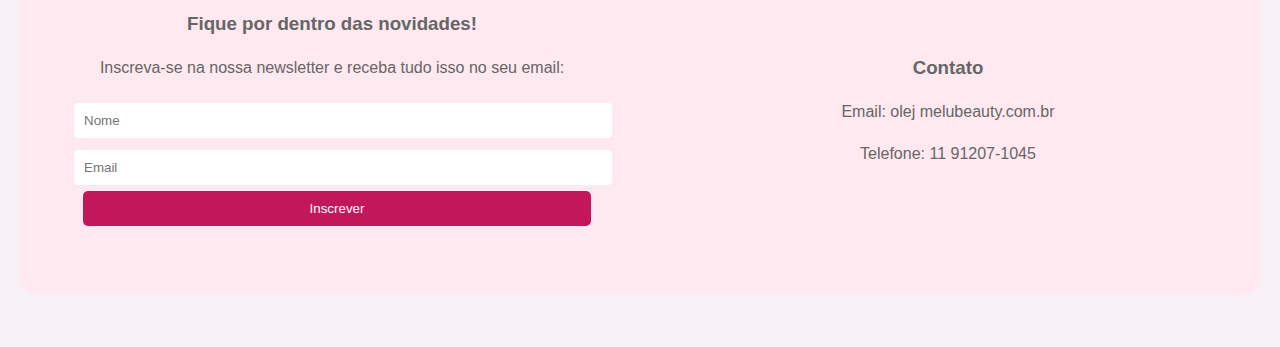
<file: Glitter.html>
<!DOCTYPE html>
<html lang="pt-BR">
<head>
    <meta charset="UTF-8">
    <meta name="viewport" content="width=device-width, initial-scale=1.0">
    <title>Site da Melu</title>
    <link rel="stylesheet" href="CSS/Style.css">
</head>
<body>

    <header>
        <img src="IMG/SPRINT_2__5_-removebg-preview.png" alt="Logo da Melu" class="logo">
        <nav>
            <ul>
                <li><a href="Esmaltes.html" class="pink">Esmaltes</a></li>
                <li><a href="Tratamentos.html" class="green">Tratamentos</a></li>
                <li><a href="#lançamentos" class="pink">Lançamentos</a></li>
                <li><a href="#decoracao" class="green">Decoração</a></li>
            </ul>
        </nav>
        <section class="icons">
            <a href="Index.html"><img src="IMG/home.png" alt="Página Principal" class="icon"></a>
            <a href="Index.html"><img src="IMG/Captura_de_tela_2024-10-23_104211-removebg-preview.png" alt="Página Principal" class="icon"></a>
            <a href="#cadastro"><img src="IMG/Captura_de_tela_2024-10-23_104217-removebg-preview.png" alt="Cadastro" class="icon"></a>
        </section>
    </header>

     <section class="slogan">
     <p class="frase">Com soluções inovadoras para cuidar e </p>
      <p class="frase"> realçar a beleza das suas unhas! </p>
    </section>

        <ul class="lançamentos-list">
            <li class="lançamento">
                <img src="IMG/EsmalteGlitter/1.png" alt="Lançamento 1" class="imagem-lancamento">
                <a href="Carrinho.html"class="botao adicionar">Adicionar ao Carrinho</button>
                <a href="Favoritar.html" class="botao favoritar">Favoritar</a>
            </li>
            <li class="lançamento">
                <img src="IMG/EsmalteGlitter/2.png" alt="Lançamento 2" class="imagem-lancamento">
                <a href="Carrinho.html"class="botao adicionar">Adicionar ao Carrinho</button>
                <a href="Favoritar.html" class="botao favoritar">Favoritar</a>
            </li>
            <li class="lançamento">
                <img src="IMG/EsmalteGlitter/3.png" alt="Lançamento 2" class="imagem-lancamento">
                <a href="Carrinho.html"class="botao adicionar">Adicionar ao Carrinho</button>
                <a href="Favoritar.html" class="botao favoritar">Favoritar</a>
            </li>
            <li class="lançamento">
                <img src="IMG/EsmalteGlitter/4.png" alt="Lançamento 2" class="imagem-lancamento">
                <a href="Carrinho.html"class="botao adicionar">Adicionar ao Carrinho</button>
                <a href="Favoritar.html" class="botao favoritar">Favoritar</a>
            </li>
            <li class="lançamento">
                <img src="IMG/EsmalteGlitter/5.png" alt="Lançamento 2" class="imagem-lancamento">
                <a href="Carrinho.html"class="botao adicionar">Adicionar ao Carrinho</button>
                <a href="Favoritar.html" class="botao favoritar">Favoritar</a>
            </li>
            <li class="lançamento">
                <img src="IMG/EsmalteGlitter/6.png" alt="Lançamento 2" class="imagem-lancamento">
                <a href="Carrinho.html"class="botao adicionar">Adicionar ao Carrinho</button>
                <a href="Favoritar.html" class="botao favoritar">Favoritar</a>
            </li>
            <li class="lançamento">
                <img src="IMG/EsmalteGlitter/7.png" alt="Lançamento 2" class="imagem-lancamento">
                <a href="Carrinho.html"class="botao adicionar">Adicionar ao Carrinho</button>
                <a href="Favoritar.html" class="botao favoritar">Favoritar</a>
            </li>
            <li class="lançamento">
                <img src="IMG/EsmalteGlitter/8.png" alt="Lançamento 2" class="imagem-lancamento">
                <a href="Carrinho.html"class="botao adicionar">Adicionar ao Carrinho</button>
                <a href="Favoritar.html" class="botao favoritar">Favoritar</a>
            </li>
            <li class="lançamento">
                <img src="IMG/EsmalteGlitter/9.png" alt="Lançamento 2" class="imagem-lancamento">
                <a href="Carrinho.html"class="botao adicionar">Adicionar ao Carrinho</button>
                <a href="Favoritar.html" class="botao favoritar">Favoritar</a>
            </li>
            <li class="lançamento">
                <img src="IMG/EsmalteGlitter/10.png" alt="Lançamento 2" class="imagem-lancamento">
                <a href="Carrinho.html"class="botao adicionar">Adicionar ao Carrinho</button>
                <a href="Favoritar.html" class="botao favoritar">Favoritar</a>
            </li>
            <li class="lançamento">
                <img src="IMG/EsmalteGlitter/11.png" alt="Lançamento 2" class="imagem-lancamento">
                <a href="Carrinho.html"class="botao adicionar">Adicionar ao Carrinho</button>
                <a href="Favoritar.html" class="botao favoritar">Favoritar</a>
            </li>
            <li class="lançamento">
                <img src="IMG/EsmalteGlitter/12.png" alt="Lançamento 2" class="imagem-lancamento">
                <a href="Carrinho.html"class="botao adicionar">Adicionar ao Carrinho</button>
                <a href="Favoritar.html" class="botao favoritar">Favoritar</a>
            </li>
            <li class="lançamento">
                <img src="IMG/EsmalteGlitter/13.png" alt="Lançamento 2" class="imagem-lancamento">
                <a href="Carrinho.html"class="botao adicionar">Adicionar ao Carrinho</button>
                <a href="Favoritar.html" class="botao favoritar">Favoritar</a>
            </li>
            <li class="lançamento">
                <img src="IMG/EsmalteGlitter/14.png" alt="Lançamento 2" class="imagem-lancamento">
                <a href="Carrinho.html"class="botao adicionar">Adicionar ao Carrinho</button>
                <a href="Favoritar.html" class="botao favoritar">Favoritar</a>
            </li>
        </ul>
    </section>
        </ul>
    </section>

           <footer class="footer">
            <section class="newsletter">
                <h3>Fique por dentro das novidades!</h3>
                <p>Inscreva-se na nossa newsletter e receba tudo isso no seu email:</p>
                <article class="input-group">
                    <input type="text" placeholder="Nome" required>
                    <input type="email" placeholder="Email" required>
                    <button type="submit" class="botao">Inscrever</button>
                </article>
            </section>
        
            <section class="contato">
                <h3>Contato</h3>
                <p>Email: olej melubeauty.com.br</p>
                <p>Telefone: 11 91207-1045</p>
            </section>
        </footer>
</file>
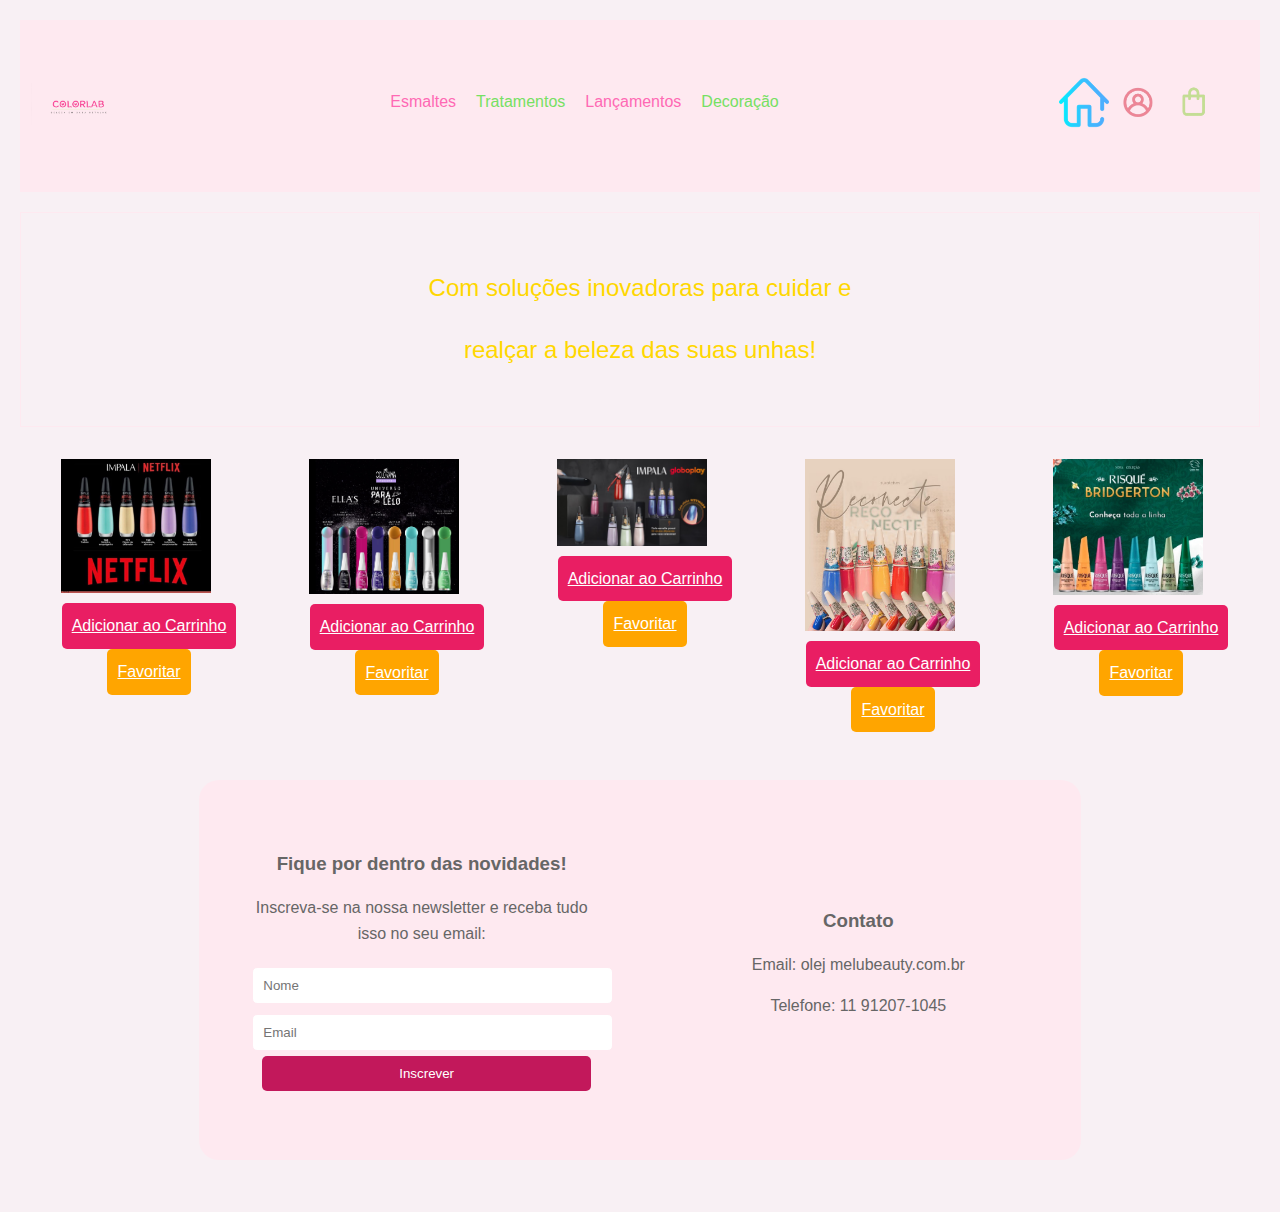
<file: lançamentos.html>
<!DOCTYPE html>
<html lang="pt-BR">
<head>
    <meta charset="UTF-8">
    <meta name="viewport" content="width=device-width, initial-scale=1.0">
    <title>Site da Melu</title>
    <link rel="stylesheet" href="CSS/Style.css">
</head>
<body>

    <header>
        <img src="IMG/SPRINT_2__5_-removebg-preview.png" alt="Logo da Melu" class="logo">
        <nav>
            <ul>
                <li><a href="Esmaltes.html" class="pink">Esmaltes</a></li>
                <li><a href="Tratamentos.html" class="green">Tratamentos</a></li>
                <li><a href="lançamentos.html" class="pink">Lançamentos</a></li>
                <li><a href="decoração.html" class="green">Decoração</a></li>
            </ul>
        </nav>
        <section class="icons">
            <a href="Index.html"><img src="IMG/home.png" alt="Página Principal" class="icon"></a>
            <a href="Index.html"><img src="IMG/Captura_de_tela_2024-10-23_104211-removebg-preview.png" alt="Página Principal" class="icon"></a>
            <a href="#cadastro"><img src="IMG/Captura_de_tela_2024-10-23_104217-removebg-preview.png" alt="Cadastro" class="icon"></a>
        </section>
    </header>

     <section class="slogan">
     <p class="frase">Com soluções inovadoras para cuidar e </p>
      <p class="frase"> realçar a beleza das suas unhas! </p>
    </section>

        <ul class="lançamentos-list">
            <li class="lançamento">
                <img src="IMG/lançamento/1.png" alt="Lançamento 1" class="imagem-lancamento">
                <a href="Carrinho.html"class="botao adicionar">Adicionar ao Carrinho</button>
                <a href="Favoritar.html" class="botao favoritar">Favoritar</a>
            </li>
            <li class="lançamento">
                <img src="IMG/lançamento/2.png" alt="Lançamento 2" class="imagem-lancamento">
                <a href="Carrinho.html"class="botao adicionar">Adicionar ao Carrinho</button>
                <a href="Favoritar.html" class="botao favoritar">Favoritar</a>
            </li>
            <li class="lançamento">
                <img src="IMG/lançamento/3.png" alt="Lançamento 2" class="imagem-lancamento">
                <a href="Carrinho.html"class="botao adicionar">Adicionar ao Carrinho</button>
                <a href="Favoritar.html" class="botao favoritar">Favoritar</a>
            </li>
            <li class="lançamento">
                <img src="IMG/lançamento/4.png" alt="Lançamento 2" class="imagem-lancamento">
                <a href="Carrinho.html"class="botao adicionar">Adicionar ao Carrinho</button>
                <a href="Favoritar.html" class="botao favoritar">Favoritar</a>
            </li>
            <li class="lançamento">
                <img src="IMG/lançamento/5.png" alt="Lançamento 2" class="imagem-lancamento">
                <a href="Carrinho.html"class="botao adicionar">Adicionar ao Carrinho</button>
                <a href="Favoritar.html" class="botao favoritar">Favoritar</a>
            </li>
    </section>

           <footer class="footer">
            <section class="newsletter">
                <h3>Fique por dentro das novidades!</h3>
                <p>Inscreva-se na nossa newsletter e receba tudo isso no seu email:</p>
                <article class="input-group">
                    <input type="text" placeholder="Nome" required>
                    <input type="email" placeholder="Email" required>
                    <button type="submit" class="botao">Inscrever</button>
                </article>
            </section>
        
            <section class="contato">
                <h3>Contato</h3>
                <p>Email: olej melubeauty.com.br</p>
                <p>Telefone: 11 91207-1045</p>
            </section>
        </footer>
</file>
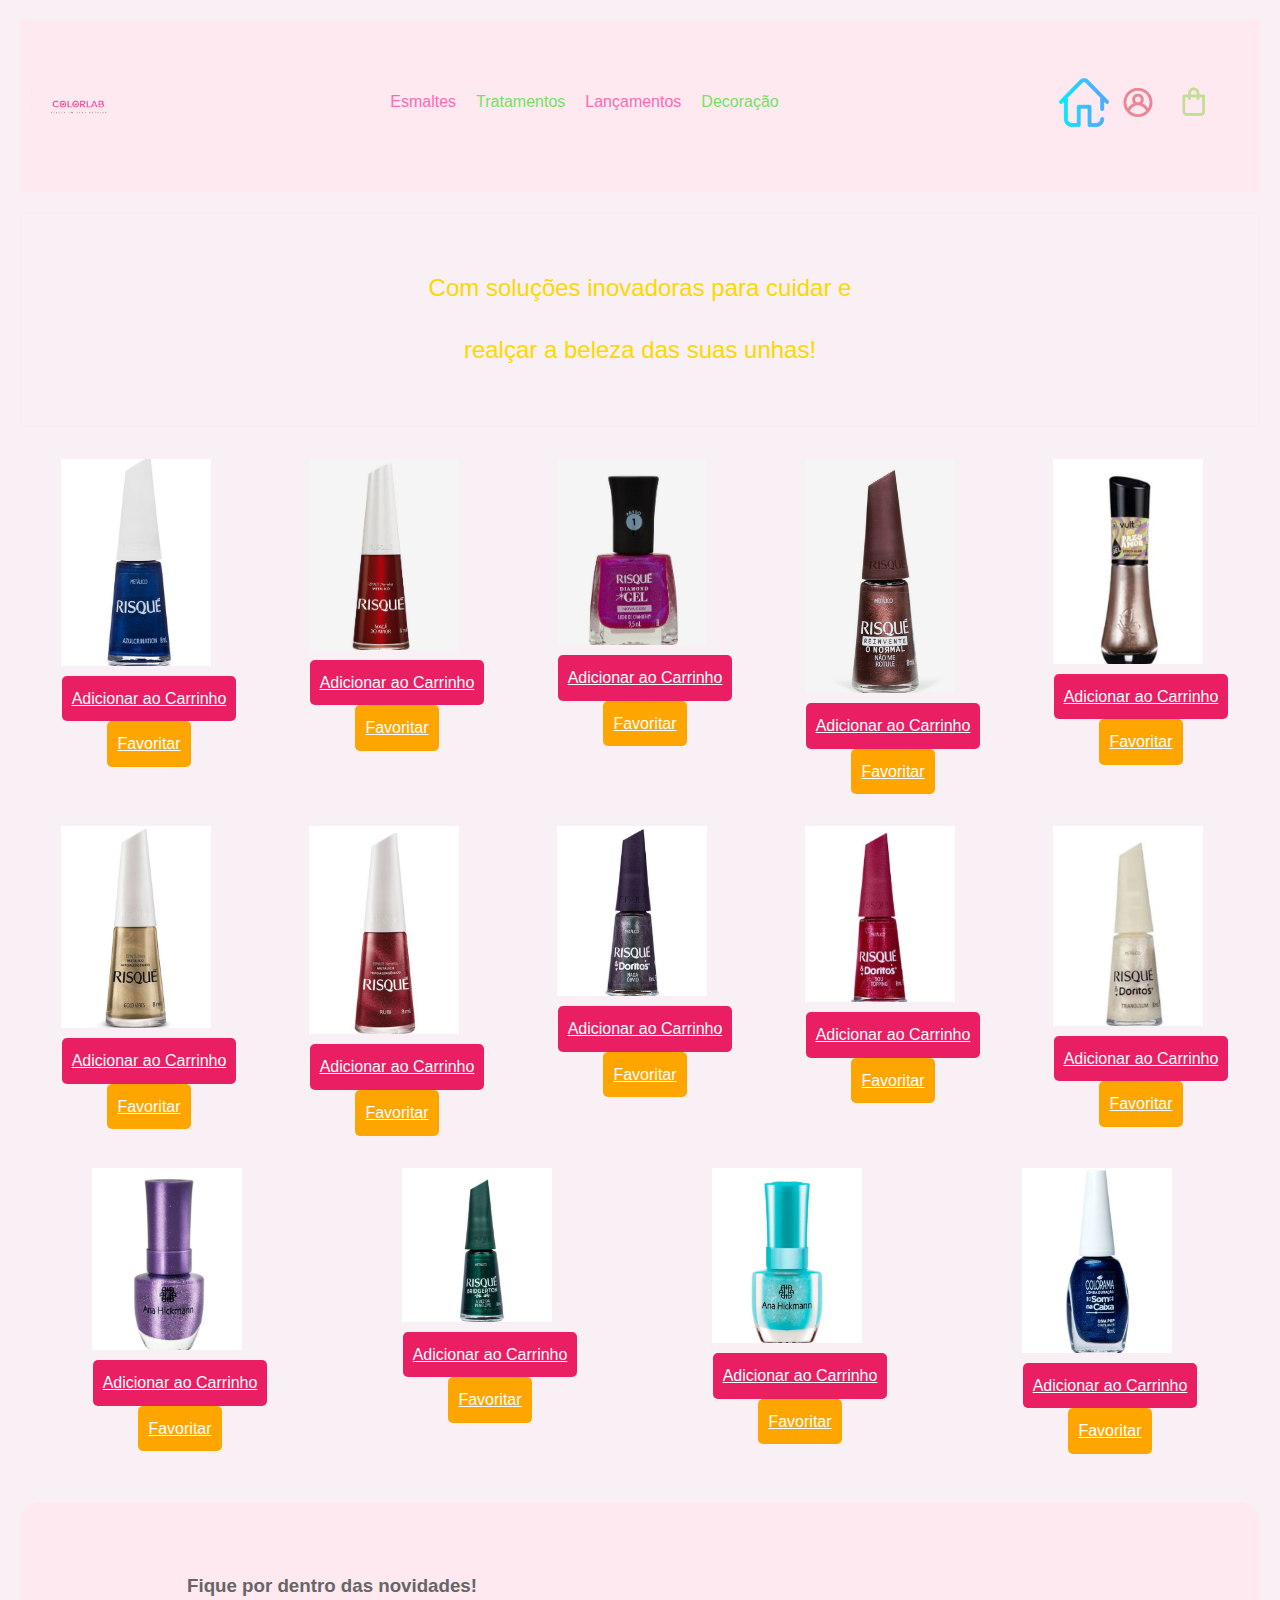
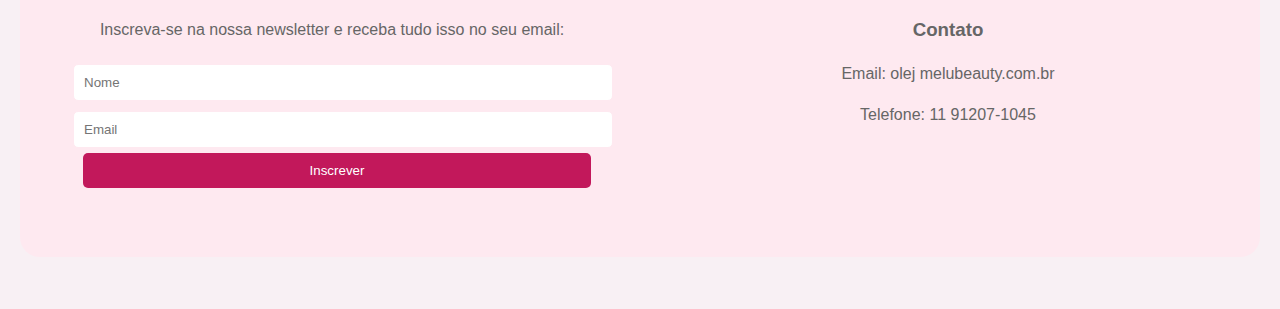
<file: Metalico.html>
<!DOCTYPE html>
<html lang="pt-BR">
<head>
    <meta charset="UTF-8">
    <meta name="viewport" content="width=device-width, initial-scale=1.0">
    <title>Site da Melu</title>
    <link rel="stylesheet" href="CSS/Style.css">
</head>
<body>

    <header>
        <img src="IMG/SPRINT_2__5_-removebg-preview.png" alt="Logo da Melu" class="logo">
        <nav>
            <ul>
                <li><a href="Esmaltes.html" class="pink">Esmaltes</a></li>
                <li><a href="Tratamentos.html" class="green">Tratamentos</a></li>
                <li><a href="#lançamentos" class="pink">Lançamentos</a></li>
                <li><a href="#decoracao" class="green">Decoração</a></li>
            </ul>
        </nav>
        <section class="icons">
            <a href="Index.html"><img src="IMG/home.png" alt="Página Principal" class="icon"></a>
            <a href="Index.html"><img src="IMG/Captura_de_tela_2024-10-23_104211-removebg-preview.png" alt="Página Principal" class="icon"></a>
            <a href="#cadastro"><img src="IMG/Captura_de_tela_2024-10-23_104217-removebg-preview.png" alt="Cadastro" class="icon"></a>
        </section>
    </header>

     <section class="slogan">
     <p class="frase">Com soluções inovadoras para cuidar e </p>
      <p class="frase"> realçar a beleza das suas unhas! </p>
    </section>

        <ul class="lançamentos-list">
            <li class="lançamento">
                <img src="IMG/EsmalteMetalico/1.png" alt="Lançamento 1" class="imagem-lancamento">
                <a href="Carrinho.html"class="botao adicionar">Adicionar ao Carrinho</button>
                <a href="Favoritar.html" class="botao favoritar">Favoritar</a>
            </li>
            <li class="lançamento">
                <img src="IMG/EsmalteMetalico/2.png" alt="Lançamento 2" class="imagem-lancamento">
                <a href="Carrinho.html"class="botao adicionar">Adicionar ao Carrinho</button>
                <a href="Favoritar.html" class="botao favoritar">Favoritar</a>
            </li>
            <li class="lançamento">
                <img src="IMG/EsmalteMetalico/3.png" alt="Lançamento 2" class="imagem-lancamento">
                <a href="Carrinho.html"class="botao adicionar">Adicionar ao Carrinho</button>
                <a href="Favoritar.html" class="botao favoritar">Favoritar</a>
            </li>
            <li class="lançamento">
                <img src="IMG/EsmalteMetalico/4.png" alt="Lançamento 2" class="imagem-lancamento">
                <a href="Carrinho.html"class="botao adicionar">Adicionar ao Carrinho</button>
                <a href="Favoritar.html" class="botao favoritar">Favoritar</a>
            </li>
            <li class="lançamento">
                <img src="IMG/EsmalteMetalico/5.png" alt="Lançamento 2" class="imagem-lancamento">
                <a href="Carrinho.html"class="botao adicionar">Adicionar ao Carrinho</button>
                <a href="Favoritar.html" class="botao favoritar">Favoritar</a>
            </li>
            <li class="lançamento">
                <img src="IMG/EsmalteMetalico/6.png" alt="Lançamento 2" class="imagem-lancamento">
                <a href="Carrinho.html"class="botao adicionar">Adicionar ao Carrinho</button>
                <a href="Favoritar.html" class="botao favoritar">Favoritar</a>
            </li>
            <li class="lançamento">
                <img src="IMG/EsmalteMetalico/7.png" alt="Lançamento 2" class="imagem-lancamento">
                <a href="Carrinho.html"class="botao adicionar">Adicionar ao Carrinho</button>
                <a href="Favoritar.html" class="botao favoritar">Favoritar</a>
            </li>
            <li class="lançamento">
                <img src="IMG/EsmalteMetalico/8.png" alt="Lançamento 2" class="imagem-lancamento">
                <a href="Carrinho.html"class="botao adicionar">Adicionar ao Carrinho</button>
                <a href="Favoritar.html" class="botao favoritar">Favoritar</a>
            </li>
            <li class="lançamento">
                <img src="IMG/EsmalteMetalico/9.png" alt="Lançamento 2" class="imagem-lancamento">
                <a href="Carrinho.html"class="botao adicionar">Adicionar ao Carrinho</button>
                <a href="Favoritar.html" class="botao favoritar">Favoritar</a>
            </li>
            <li class="lançamento">
                <img src="IMG/EsmalteMetalico/10.png" alt="Lançamento 2" class="imagem-lancamento">
                <a href="Carrinho.html"class="botao adicionar">Adicionar ao Carrinho</button>
                <a href="Favoritar.html" class="botao favoritar">Favoritar</a>
            </li>
            <li class="lançamento">
                <img src="IMG/EsmalteMetalico/11.png" alt="Lançamento 2" class="imagem-lancamento">
                <a href="Carrinho.html"class="botao adicionar">Adicionar ao Carrinho</button>
                <a href="Favoritar.html" class="botao favoritar">Favoritar</a>
            </li>
            <li class="lançamento">
                <img src="IMG/EsmalteMetalico/13.png" alt="Lançamento 2" class="imagem-lancamento">
                <a href="Carrinho.html"class="botao adicionar">Adicionar ao Carrinho</button>
                <a href="Favoritar.html" class="botao favoritar">Favoritar</a>
            </li>
            <li class="lançamento">
                <img src="IMG/EsmalteMetalico/12.png" alt="Lançamento 2" class="imagem-lancamento">
                <a href="Carrinho.html"class="botao adicionar">Adicionar ao Carrinho</button>
                <a href="Favoritar.html" class="botao favoritar">Favoritar</a>
            </li>
            <li class="lançamento">
                <img src="IMG/EsmalteMetalico/Captura de tela 2024-10-25 135430.png" alt="Lançamento 2" class="imagem-lancamento">
                <a href="Carrinho.html"class="botao adicionar">Adicionar ao Carrinho</button>
                <a href="Favoritar.html" class="botao favoritar">Favoritar</a>
            </li>
        </ul>
    </section>
        </ul>
    </section>

           <footer class="footer">
            <section class="newsletter">
                <h3>Fique por dentro das novidades!</h3>
                <p>Inscreva-se na nossa newsletter e receba tudo isso no seu email:</p>
                <article class="input-group">
                    <input type="text" placeholder="Nome" required>
                    <input type="email" placeholder="Email" required>
                    <button type="submit" class="botao">Inscrever</button>
                </article>
            </section>
        
            <section class="contato">
                <h3>Contato</h3>
                <p>Email: olej melubeauty.com.br</p>
                <p>Telefone: 11 91207-1045</p>
            </section>
        </footer>
</file>
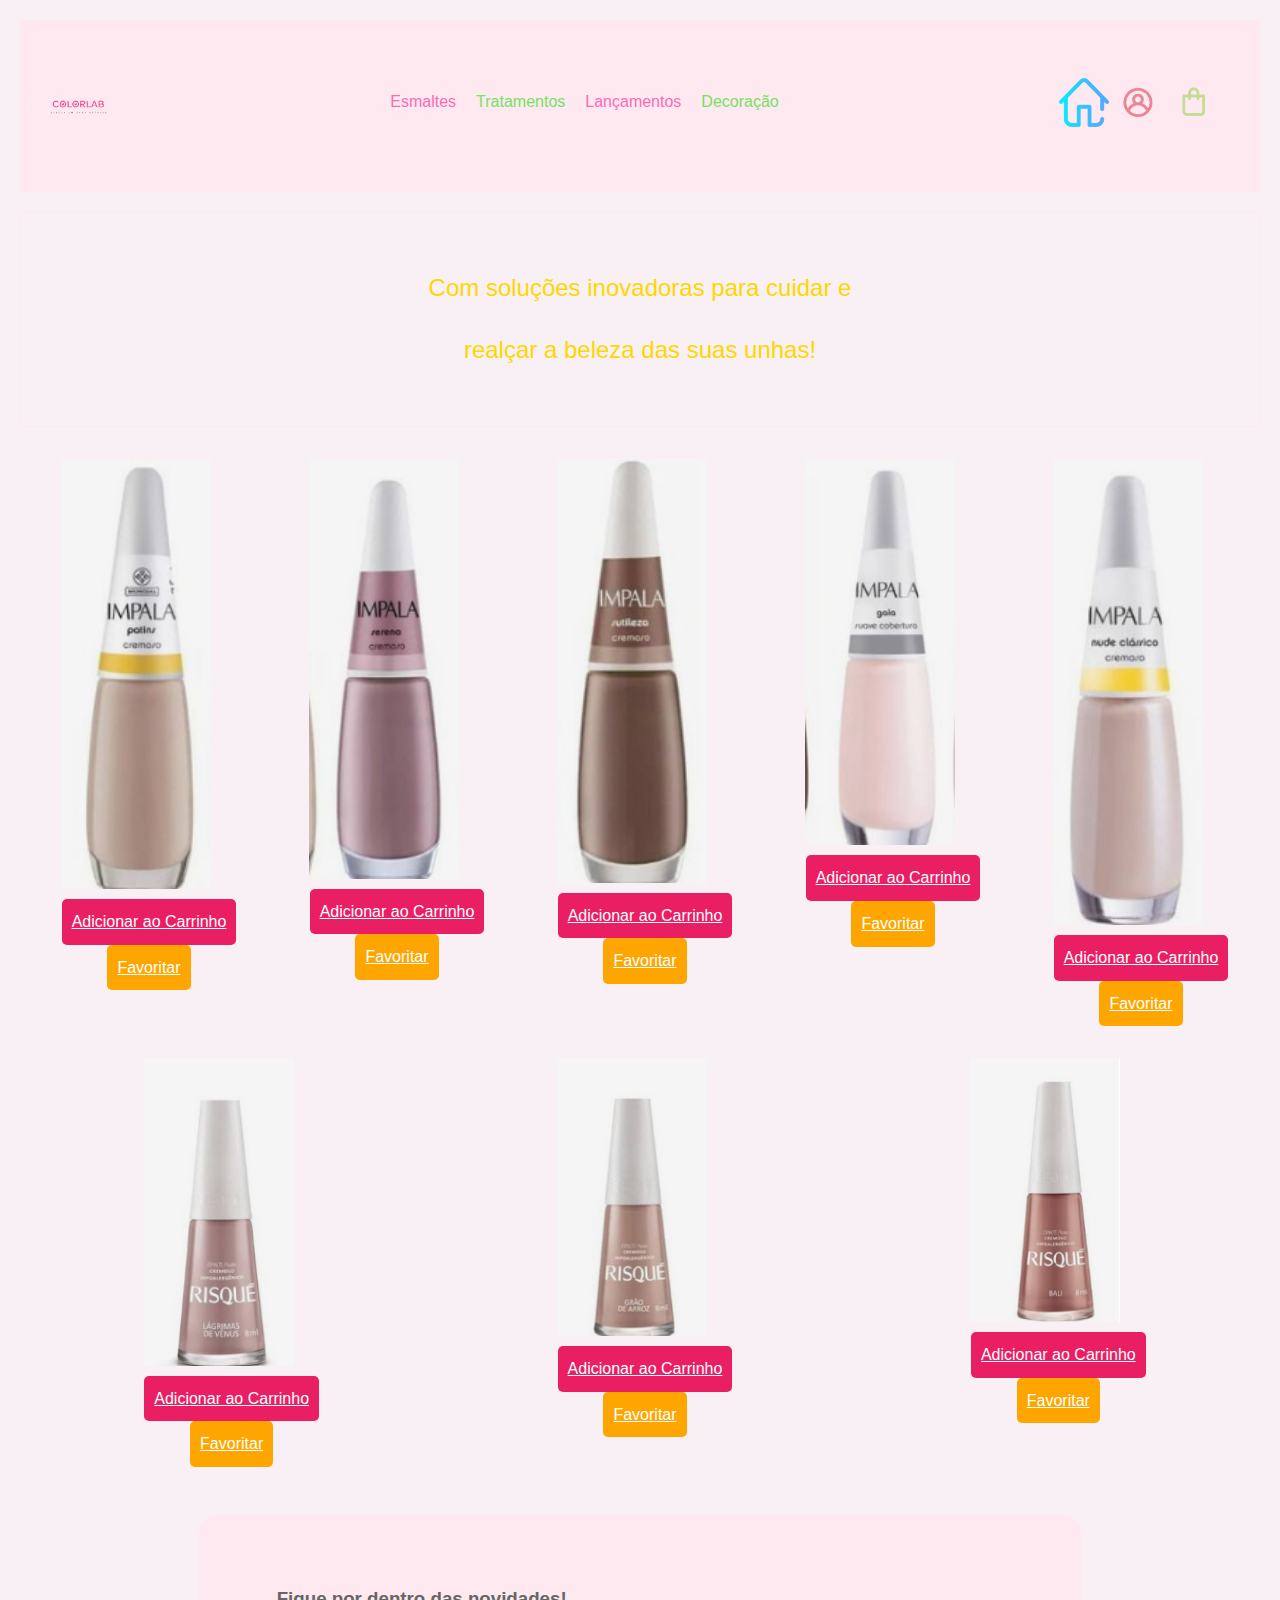
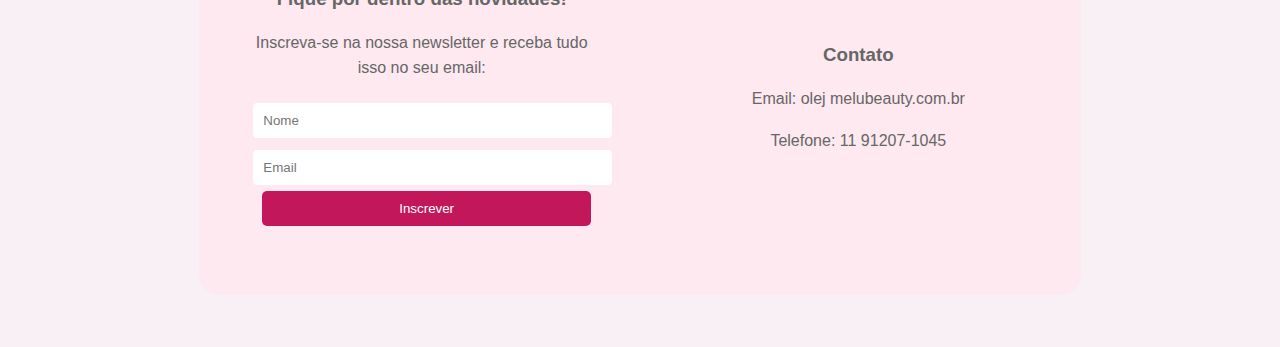
<file: neutro.html>
<!DOCTYPE html>
<html lang="pt-BR">
<head>
    <meta charset="UTF-8">
    <meta name="viewport" content="width=device-width, initial-scale=1.0">
    <title>Site da Melu</title>
    <link rel="stylesheet" href="CSS/Style.css">
</head>
<body>

    <header>
        <img src="IMG/SPRINT_2__5_-removebg-preview.png" alt="Logo da Melu" class="logo">
        <nav>
            <ul>
                <li><a href="Esmaltes.html" class="pink">Esmaltes</a></li>
                <li><a href="Tratamentos.html" class="green">Tratamentos</a></li>
                <li><a href="#lançamentos" class="pink">Lançamentos</a></li>
                <li><a href="#decoracao" class="green">Decoração</a></li>
            </ul>
        </nav>
        <section class="icons">
            <a href="Index.html"><img src="IMG/home.png" alt="Página Principal" class="icon"></a>
            <a href="Index.html"><img src="IMG/Captura_de_tela_2024-10-23_104211-removebg-preview.png" alt="Página Principal" class="icon"></a>
            <a href="#cadastro"><img src="IMG/Captura_de_tela_2024-10-23_104217-removebg-preview.png" alt="Cadastro" class="icon"></a>
        </section>
    </header>

     <section class="slogan">
     <p class="frase">Com soluções inovadoras para cuidar e </p>
      <p class="frase"> realçar a beleza das suas unhas! </p>
    </section>

        <ul class="lançamentos-list">
            <li class="lançamento">
                <img src="IMG/neutros/1.png" alt="Lançamento 1" class="imagem-lancamento">
                <a href="Carrinho.html"class="botao adicionar">Adicionar ao Carrinho</button>
                <a href="Favoritar.html" class="botao favoritar">Favoritar</a>
            </li>
            <li class="lançamento">
                <img src="IMG/neutros/2.png" alt="Lançamento 2" class="imagem-lancamento">
                <a href="Carrinho.html"class="botao adicionar">Adicionar ao Carrinho</button>
                <a href="Favoritar.html" class="botao favoritar">Favoritar</a>
            </li>
            <li class="lançamento">
                <img src="IMG/neutros/3.png" alt="Lançamento 2" class="imagem-lancamento">
                <a href="Carrinho.html"class="botao adicionar">Adicionar ao Carrinho</button>
                <a href="Favoritar.html" class="botao favoritar">Favoritar</a>
            </li>
            <li class="lançamento">
                <img src="IMG/neutros/4.png" alt="Lançamento 2" class="imagem-lancamento">
                <a href="Carrinho.html"class="botao adicionar">Adicionar ao Carrinho</button>
                <a href="Favoritar.html" class="botao favoritar">Favoritar</a>
            </li>
            <li class="lançamento">
                <img src="IMG/neutros/5.png" alt="Lançamento 2" class="imagem-lancamento">
                <a href="Carrinho.html"class="botao adicionar">Adicionar ao Carrinho</button>
                <a href="Favoritar.html" class="botao favoritar">Favoritar</a>
            </li>
            <li class="lançamento">
                <img src="IMG/neutros/6.png" alt="Lançamento 2" class="imagem-lancamento">
                <a href="Carrinho.html"class="botao adicionar">Adicionar ao Carrinho</button>
                <a href="Favoritar.html" class="botao favoritar">Favoritar</a>
            </li>
            <li class="lançamento">
                <img src="IMG/neutros/7.png" alt="Lançamento 2" class="imagem-lancamento">
                <a href="Carrinho.html"class="botao adicionar">Adicionar ao Carrinho</button>
                <a href="Favoritar.html" class="botao favoritar">Favoritar</a>
            </li>
            <li class="lançamento">
                <img src="IMG/neutros/8.png" alt="Lançamento 2" class="imagem-lancamento">
                <a href="Carrinho.html"class="botao adicionar">Adicionar ao Carrinho</button>
                <a href="Favoritar.html" class="botao favoritar">Favoritar</a>
            </li>
   
    </section>

           <footer class="footer">
            <section class="newsletter">
                <h3>Fique por dentro das novidades!</h3>
                <p>Inscreva-se na nossa newsletter e receba tudo isso no seu email:</p>
                <article class="input-group">
                    <input type="text" placeholder="Nome" required>
                    <input type="email" placeholder="Email" required>
                    <button type="submit" class="botao">Inscrever</button>
                </article>
            </section>
        
            <section class="contato">
                <h3>Contato</h3>
                <p>Email: olej melubeauty.com.br</p>
                <p>Telefone: 11 91207-1045</p>
            </section>
        </footer>
</file>
<file: CSS/Style.css>
body {
    font-family: Arial, sans-serif;
    line-height: 1.6;
    margin: 0;
    padding: 0;
    background-color: #FEE9F0; 
}

.banner {
    width: 100%;
    height: auto;
    display: block;
}

.pink {
    color: #FF69B4; 
}

.green {
    color: rgb(118, 224, 99); 
}
.lançamentos-list {
    list-style-type: none; /* Remove os marcadores da lista */
    padding: 0; /* Remove o padding */
    margin: 0; /* Remove a margem */
}

.lançamento {
    display: flex; /* Habilita o Flexbox */
    align-items: center; /* Alinha os itens verticalmente no centro */
    margin: 1em 0; /* Espaçamento entre os lançamentos */
}

.imagem-lancamento {
    width: 150px; /* Ajuste o tamanho conforme necessário */
    height: auto; /* Mantém a proporção */
    margin-right: 1em; /* Espaçamento entre a imagem e os ícones */
}

.icon {
    margin-left: 10px; /* Espaçamento entre os ícones */
}

.icon-img {
    width: 30px; /* Ajuste o tamanho dos ícones */
    height: auto;
}

.media-container {
    display: flex; 
    justify-content: space-around; 
    align-items: center; 
    flex-wrap: wrap; 
    margin: 1em 0;
}

.video, .banner {
    width: 30%; 
    height: auto; 
}

.frase{
    color: #FFD700; 
    text-align: center; 
    font-size: 1.5em;
    margin-top: 1em;
}

.lançamentos-list {
    list-style-type: none; 
    padding: 0; 
    margin: 0; 
    display: flex;
    flex-wrap: wrap; 
    justify-content: space-around; 
}

.lançamento {
    display: flex; 
    flex-direction: column; 
    align-items: center; 
    margin: 1em; 
}

.imagem-lancamento {
    width: 150px; 
    height: auto; 
    margin-bottom: 10px; 
}

.botoes {
    display: flex; 
    flex-direction: column; 
    align-items: center; 
}

.botao.adicionar {
    background-color: #FF69B4; 
    color: white; 
}

.botao.favoritar {
    background-color: #FFA500; 
    color: white; 
}

.botao {
    margin-left: 10px; 
    padding: 0.5em 1em;
    border: none; 
    border-radius: 5px; 
    cursor: pointer; 
    transition: background-color 0.3s; 
}

.botao.adicionar:hover {
    background-color: #FF1493; 
}

.botao.favoritar:hover {
    background-color: #FF8C00; 
}

.banner-imagem {
    width: 90%; 
    height: auto; 
    margin-top: 2em; 
    display: flex;
    justify-content: center; 
    align-items: center; 
}

.banner-imagem img {
    max-width: 100%;
    height: auto; 
}



header {
    background: #FEE9F0;
    color: rgb(174, 239, 167);
    padding: 0.5em; 
    text-align: center;
    display: flex;
    align-items: center;
    justify-content: space-between;
    flex-wrap: wrap;
}

.logo {
    width: 200px; /* Diminui o tamanho do logo */
    height: auto;
    margin-right: 3em; /* Diminui a margem do logo */
}

nav ul {
    list-style-type: none;
    padding: 0;
    margin-top: 0.5em;
    display: flex;
    flex-wrap: wrap;
}

nav ul li {
    display: inline;
    margin: 0 10px; /* Diminui a margem entre os itens do menu */
}

nav ul li a {
    color: #FEE9F0(118, 224, 99);
    text-decoration: none;
}

.icons {
    display: flex;
    align-items: center;
}

.icon {
    width: 50px; /* Diminui o tamanho dos ícones */
    height: auto;
    margin-left: 5px; /* Diminui o espaço entre os ícones */
}

section {
    padding: 2em;
    margin: 1em 0;
    border: 1px solid #FEE9F0;
}

.footer {
    background: #FEE9F0; /* Cor da nuvem */
    border-radius: 20px; /* Bordas arredondadas */
    padding: 20px; /* Espaçamento interno */
    display: flex; /* Habilita o Flexbox */
    justify-content: space-between; /* Espaça os elementos uniformemente */
    align-items: center; /* Alinha verticalmente */
    margin: 2em 0; /* Espaçamento acima e abaixo */
}

.newsletter {
    flex: 1; /* Ocupe 50% da largura */
    margin-right: 1em; /* Espaço à direita */
}

.newsletter h3 {
    margin: 0 0 10px; /* Margem abaixo do título */
}

.input-group {
    display: flex; /* Habilita o Flexbox para os inputs */
    flex-direction: column; /* Coloca os inputs um abaixo do outro */
}

.input-group input {
    margin: 5px 0; /* Espaçamento entre os inputs */
    padding: 10px; /* Espaçamento interno */
    border: 1px solid #FEE9F0; /* Borda dos inputs */
    border-radius: 5px; /* Bordas arredondadas */
}

.contato {
    flex: 1; /* Ocupe 50% da largura */
    margin-left: 1em; /* Espaço à esquerda */
}

.contato h3 {
    margin: 0 0 10px; /* Margem abaixo do título */
}


/* Media Queries para Responsividade */
@media (max-width: 768px) {
    header {
        flex-direction: column;
        text-align: center;
    }

    nav ul {
        justify-content: center;
    }

    .icons {
        margin-top: 1em;
    }
}

@media (max-width: 480px) {
    .logo {
        width: 40px; /* Mantém o tamanho reduzido do logo em telas pequenas */
    }

    nav ul li {
        margin: 0 5px; 
    }

    section {
        padding: 1em; 
    }
}

.tabs {
    display: flex;
    margin-top: 20px;
}

.tab {
    padding: 10px 20px;
    border: 1px solid #ccc;
    margin-right: 5px;
    background-color: #f1f1f1;
    cursor: pointer;
}

.tab.active {
    background-color: #fff;
    border-bottom: none;
}

.content {
    display: none;
    border: 1px solid #ccc;
    padding: 20px;
    background-color: #fff;
}

.content.active {
    display: block;
}

.images {
    display: flex;
    flex-wrap: wrap;
}

.image {
    width: 100px;
    height: 100px;
    margin: 5px;
    background-color: #ddd; /* Placeholder para imagens */
}
body {
    font-family: Arial, sans-serif;
    margin: 0;
    padding: 20px;
    background-color: #ffe4e1; /* Rosa claro */
}

header {
    display: flex;
    align-items: center;
    margin-bottom: 20px;
}

.logo {
    width: 100px; /* Ajuste o tamanho do logo conforme necessário */
    margin-right: 20px;
}

h1 {
    font-size: 24px;
    color: #e91e63; /* Cor do título */
}

.cadastro-form {
    max-width: 400px;
    margin: 0 auto;
    background-color: #fff;
    padding: 20px;
    border-radius: 5px;
    box-shadow: 0 2px 10px rgba(0, 0, 0, 0.1);
}

label {
    display: block;
    margin: 10px 0 5px;
}

input, select {
    width: 100%;
    padding: 10px;
    margin-bottom: 15px;
    border: 1px solid #ccc;
    border-radius: 4px;
}

.botao {
    background-color: #c2185b; /* Rosa escuro */
    color: #fff;
    border: none;
    padding: 10px;
    border-radius: 5px;
    cursor: pointer;
}

.botao:hover {
    background-color: #a50035; /* Tom mais escuro ao passar o mouse */
}

footer {
    text-align: center;
    margin-top: 20px;
    color: #666;
}
body {
    font-family: 'Arial', sans-serif;
    margin: 0;
    padding: 20px;
    background-color: #f8f0f4; /* Fundo suave */
}

.titulo {
    text-align: center;
    color: #e91e63; /* Cor do título */
    margin-bottom: 20px;
}

.favoritos-list {
    display: flex;
    flex-direction: column;
    align-items: center;
}

.favorito {
    background-color: #fff; /* Fundo branco */
    border: 1px solid #e0e0e0;
    border-radius: 8px;
    padding: 15px;
    margin: 10px 0;
    text-align: center;
    box-shadow: 0 2px 5px rgba(0, 0, 0, 0.1);
    width: 300px; /* Largura fixa para os itens */
}

.imagem-favorito {
    width: 100px; /* Ajuste o tamanho das imagens */
    height: auto;
}

.nome-favorito {
    color: #e91e63; /* Cor do nome do esmalte */
    font-size: 18px;
    margin: 10px 0;
}

.descricao {
    color: #555; /* Cor da descrição */
    font-size: 14px;
}

.botao-remover {
    background-color: #c2185b; /* Rosa escuro */
    color: #fff;
    border: none;
    padding: 10px;
    border-radius: 5px;
    cursor: pointer;
}

.botao-remover:hover {
    background-color: #a50035; /* Tom mais escuro ao passar o mouse */
}

footer {
    text-align: center;
    margin-top: 20px;
    color: #666;
}
body {
    font-family: 'Arial', sans-serif;
    margin: 0;
    padding: 20px;
    background-color: #f8f0f4; /* Fundo suave */
}

.titulo {
    text-align: center;
    color: #e91e63; /* Cor do título */
    margin-bottom: 20px;
}

.produto {
    background-color: #fff; /* Fundo branco */
    border: 1px solid #e0e0e0;
    border-radius: 8px;
    padding: 15px;
    text-align: center;
    box-shadow: 0 2px 5px rgba(0, 0, 0, 0.1);
    max-width: 400px;
    margin: 0 auto; /* Centraliza */
}

.imagem-produto {
    width: 100px; /* Ajuste o tamanho da imagem */
    height: auto;
}

.nome-produto {
    color: #e91e63; /* Cor do nome do produto */
    font-size: 20px;
    margin: 10px 0;
}

.descricao {
    color: #555; /* Cor da descrição */
    font-size: 14px;
    margin-bottom: 10px;
}

.preco {
    font-size: 18px;
    color: #c2185b; /* Cor do preço */
    margin-bottom: 20px;
}

.botao.adicionar {
    background-color: #e91e63; /* Rosa escuro */
    color: #fff;
    border: none;
    padding: 10px;
    border-radius: 5px;
    cursor: pointer;
}

.botao.adicionar:hover {
    background-color: #c2185b; /* Tom mais escuro ao passar o mouse */
}

.sugestoes {
    margin-top: 30px;
    text-align: center;
}

.lista-sugestoes {
    display: flex;
    justify-content: center;
    list-style-type: none;
    padding: 0;
}

.sugestao {
    margin: 0 10px;
    text-align: center;
}

.imagem-sugestao {
    width: 80px; /* Ajuste o tamanho das imagens sugeridas */
    height: auto;
}

footer {
    text-align: center;
    margin-top: 20px;
    color: #666;
}
</file>
